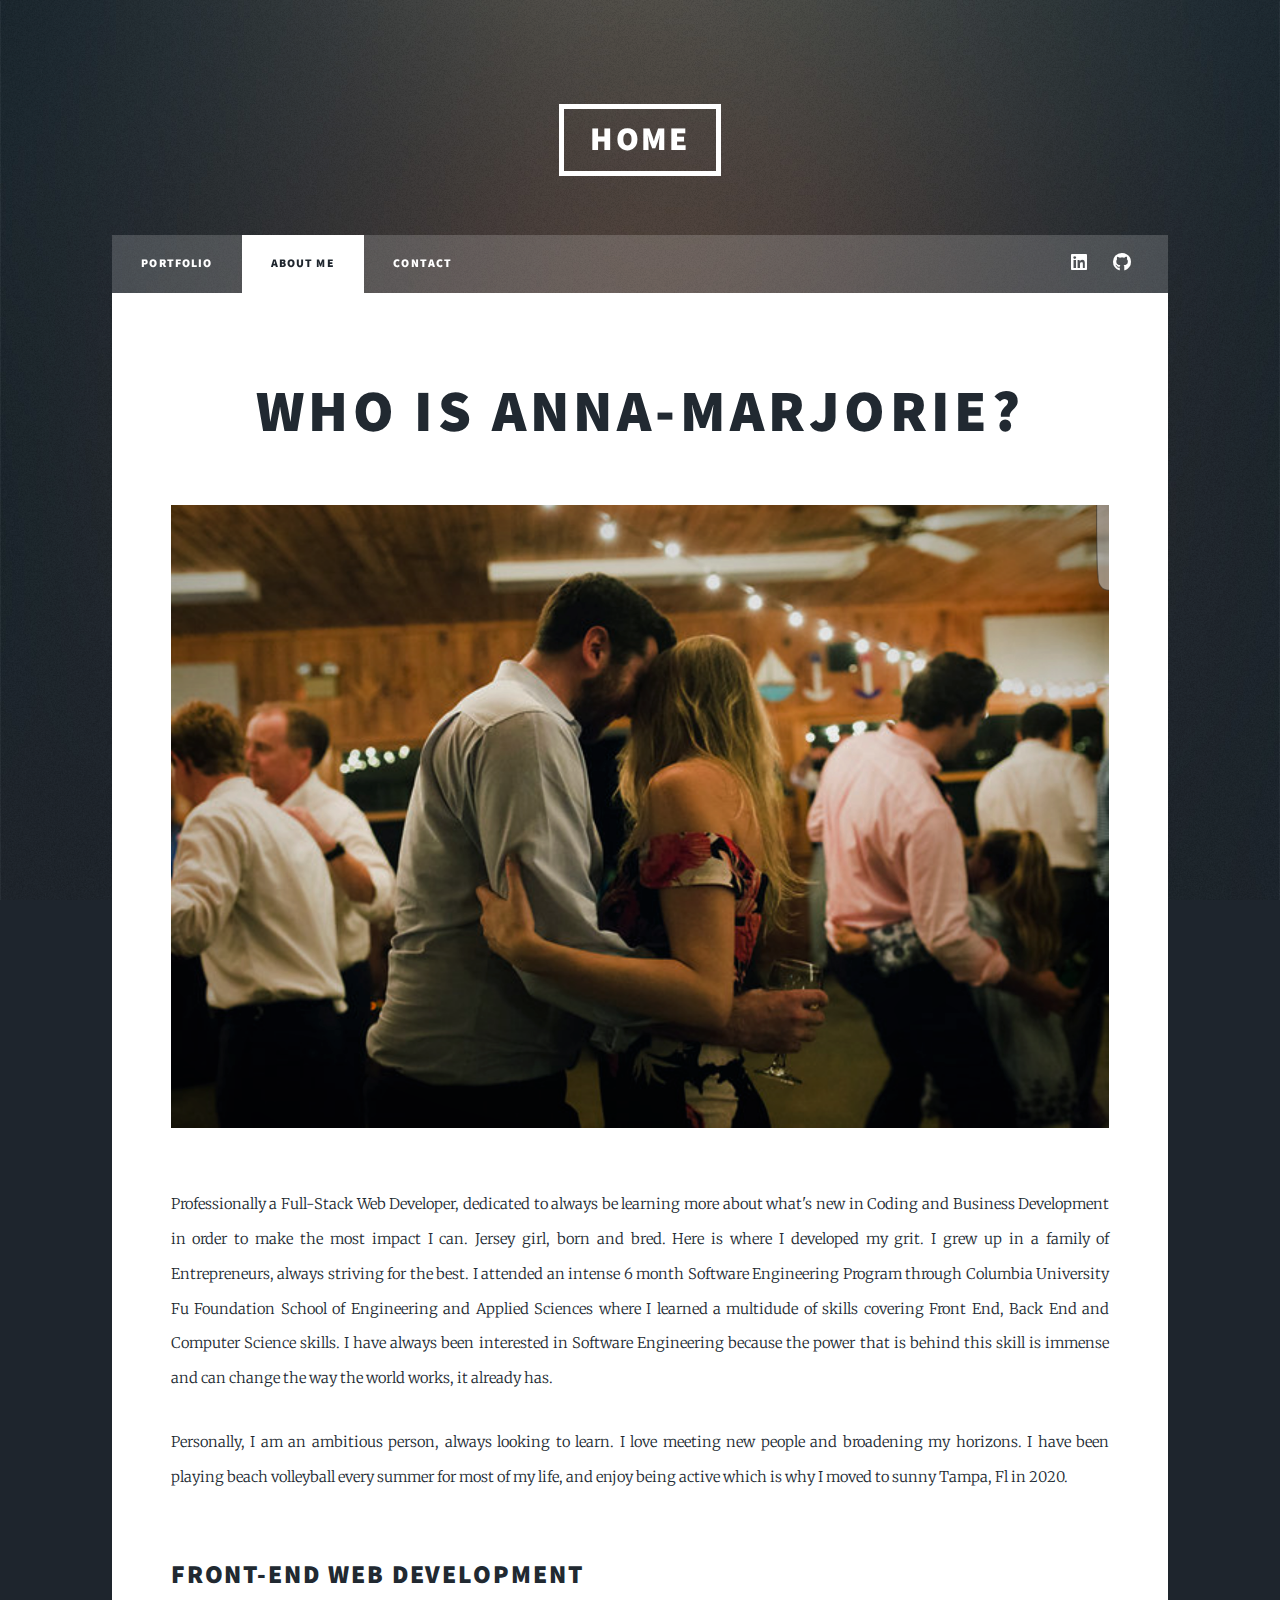
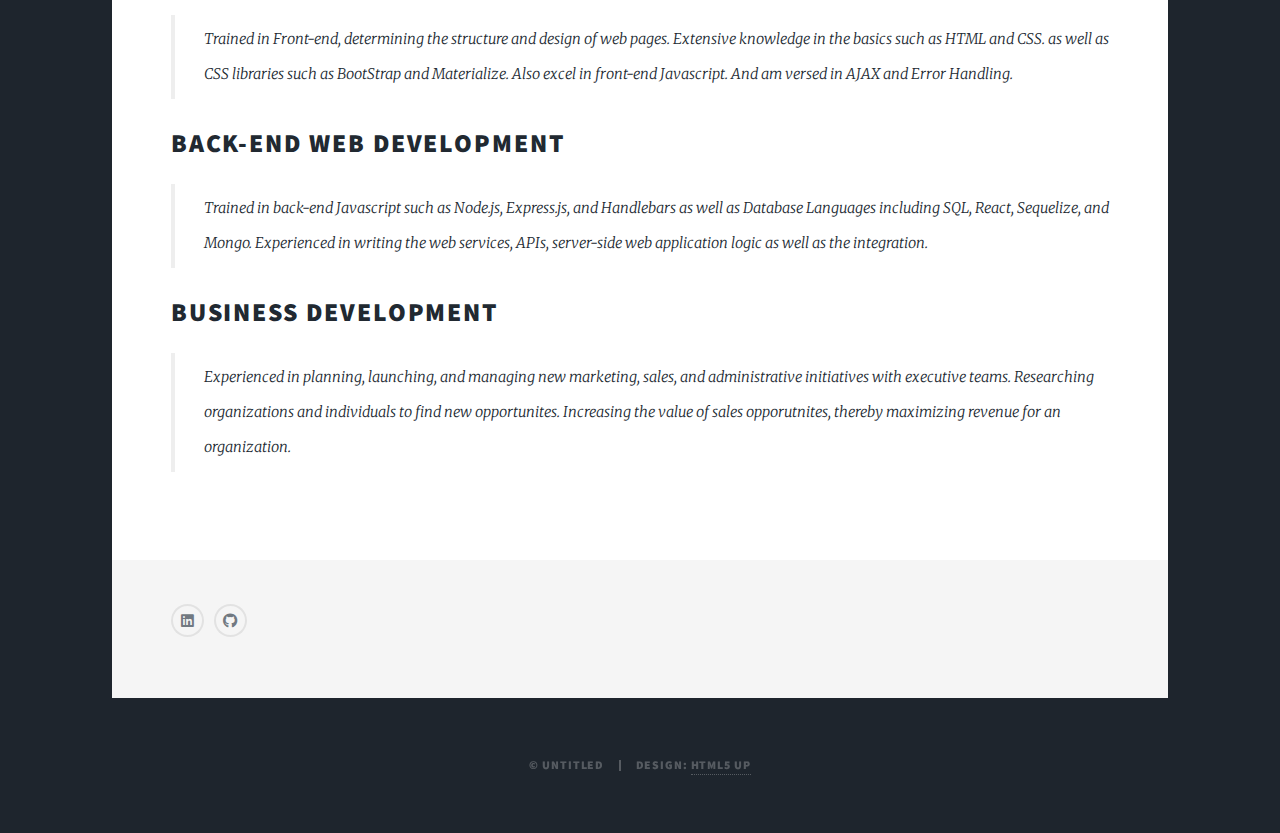
<file: aboutme.html>
<!DOCTYPE HTML>
<!--
	Massively by HTML5 UP
	html5up.net | @ajlkn
	Free for personal and commercial use under the CCA 3.0 license (html5up.net/license)
-->
<html>
	<head>
		<title>Anna Mattis - About Me</title>
		<meta charset="utf-8" />
		<meta name="viewport" content="width=device-width, initial-scale=1, user-scalable=no" />
		<link rel="stylesheet" href="assets/css/main.css" />
		<noscript><link rel="stylesheet" href="assets/css/noscript.css" /></noscript>
	</head>
	<body class="is-preload">

		<!-- Wrapper -->
			<div id="wrapper">

				<!-- Header -->
					<header id="header">
						<a href="index.html" class="logo">Home</a>
					</header>

				<!-- Nav -->
					<nav id="nav">
						<ul class="links">
							<li><a href="index.html">Portfolio</a></li>
							<li class="active"><a href="aboutme.html">About Me</a></li>
							<li><a href="contact.html">Contact</a></li>
						</ul>
						<ul class="icons">
							<li><a href="https://www.linkedin.com/in/anna-marjorie-mattis/" class="icon brands alt fa-linkedin"><span class="label">Linkedin</span></a></li>
							<li><a href="https://github.com/annammattis" class="icon brands alt fa-github"><span class="label">GitHub</span></a></li>
						</ul>
					</nav>

				<!-- Main -->
					<div id="main">

						<!-- Post -->
							<section class="post">
								<header class="major">
									<h1>Who is Anna-Marjorie?</h1>
								</header>
								<div class="image main"><img src="images/aboutme.png" alt="" /></div>
								<p>Professionally a Full-Stack Web Developer, dedicated to always be learning more about what's new in Coding and Business Development in order to make the most impact I can. Jersey girl, born and bred. Here is where I developed my grit. I grew up in a family of Entrepreneurs, always striving for the best. I attended an intense 6 month Software Engineering Program through Columbia University Fu Foundation School of Engineering and Applied Sciences where I learned a multidude of skills covering Front End, Back End and Computer Science skills. I have always been interested in Software Engineering because the power that is behind this skill is immense and can change the way the world works, it already has.</p>
								<p>Personally, I am an ambitious person, always looking to learn. I love meeting new people and broadening my horizons. I have been playing beach volleyball every summer for most of my life, and enjoy being active which is why I moved to sunny Tampa, Fl in 2020.</p><br />




						<!-- Blockquote -->
								<h2>Front-End Web Development</h2>
									<blockquote>Trained in Front-end, determining the structure and design of web pages. Extensive knowledge in the basics such as HTML and CSS. as well as CSS libraries such as BootStrap and Materialize. Also excel in front-end Javascript. And am versed in AJAX and Error Handling.</blockquote>
							
								<h2>Back-End Web Development</h2>
									<blockquote>Trained in back-end Javascript such as Node.js, Express.js, and Handlebars as well as Database Languages including SQL, React, Sequelize, and Mongo. Experienced in writing the web services, APIs, server-side web application logic as well as the integration.</blockquote>
						
								<h2>Business Development</h2>
									<blockquote>Experienced in planning, launching, and managing new marketing, sales, and administrative initiatives with executive teams. Researching organizations and individuals to find new opportunites. Increasing the value of sales opporutnites, thereby maximizing revenue for an organization.</blockquote>
						


							</section>
					</div>
				<!-- Footer -->
					<footer id="footer">
						<section class="split contact">
							<section>
								<ul class="icons alt">
									<li><a href="https://www.linkedin.com/in/anna-marjorie-mattis/" class="icon brands alt fa-linkedin"><span class="label">Linkedin</span></a></li>
									<li><a href="https://github.com/annammattis" class="icon brands alt fa-github"><span class="label">GitHub</span></a></li>
								</ul>
							</section>
						</section>
					</footer>

				<!-- Copyright -->
					<div id="copyright">
						<ul><li>&copy; Untitled</li><li>Design: <a href="https://html5up.net">HTML5 UP</a></li></ul>
					</div>

			</div>

		<!-- Scripts -->
			<script src="assets/js/jquery.min.js"></script>
			<script src="assets/js/jquery.scrollex.min.js"></script>
			<script src="assets/js/jquery.scrolly.min.js"></script>
			<script src="assets/js/browser.min.js"></script>
			<script src="assets/js/breakpoints.min.js"></script>
			<script src="assets/js/util.js"></script>
			<script src="assets/js/main.js"></script>

	</body>
</html>
</file>
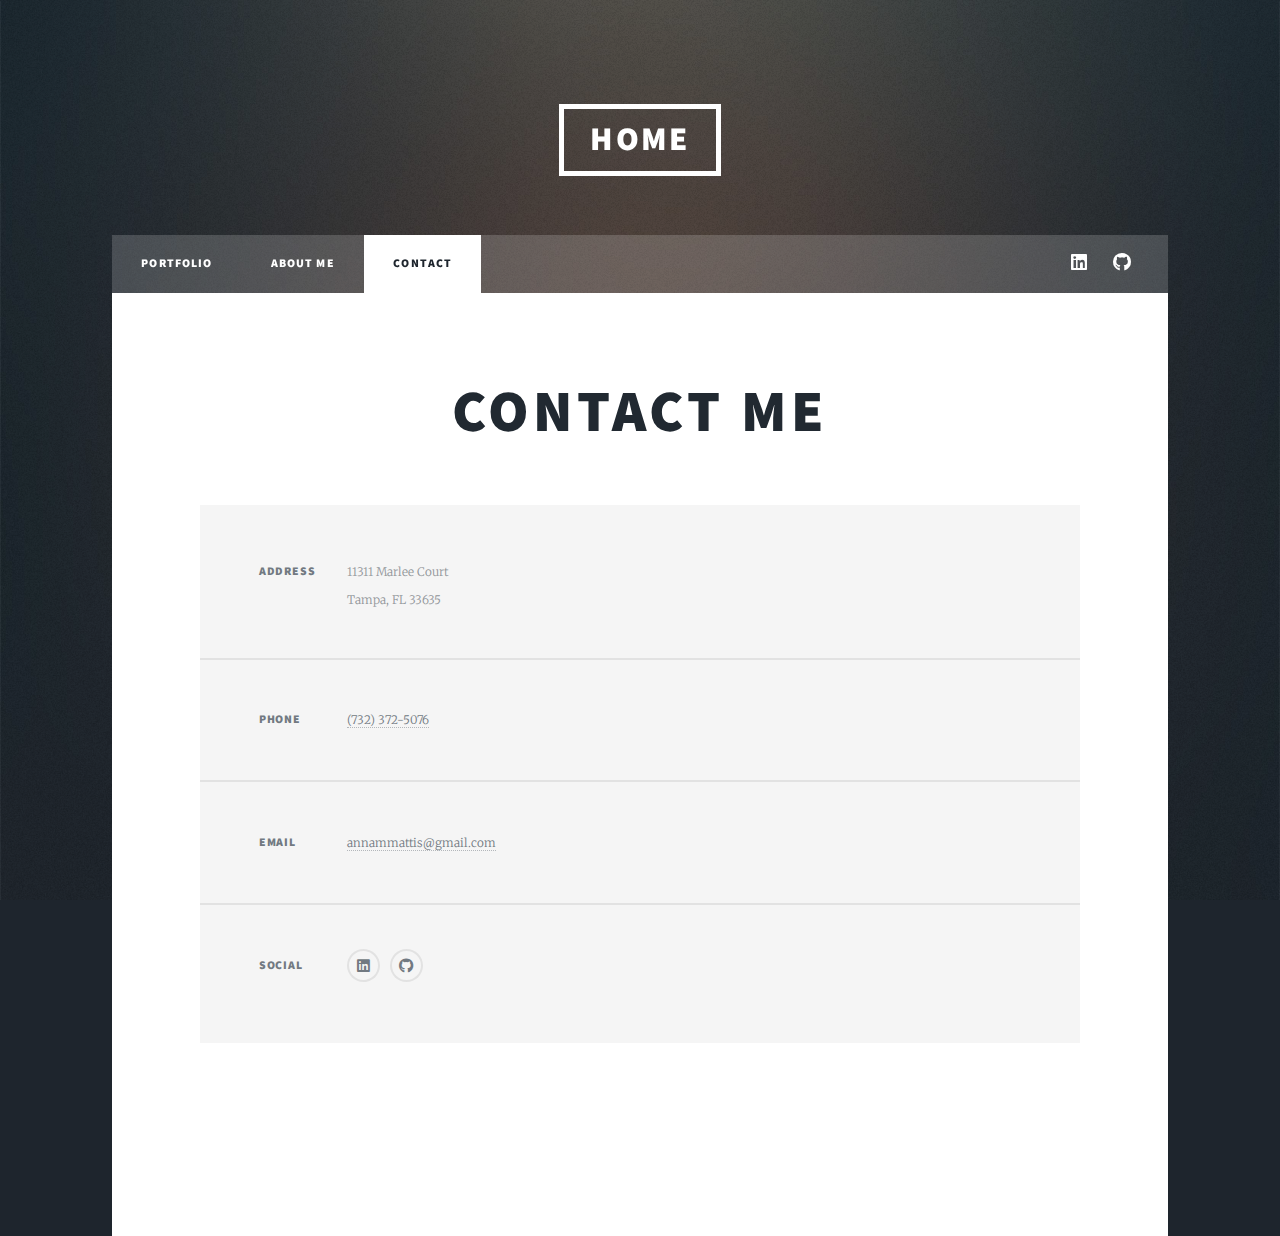
<file: contact.html>
<!DOCTYPE HTML>
<!--
	Massively by HTML5 UP
	html5up.net | @ajlkn
	Free for personal and commercial use under the CCA 3.0 license (html5up.net/license)
-->
<html>
	<head>
		<title>Anna Mattis - Contact</title>
		<meta charset="utf-8" />
		<meta name="viewport" content="width=device-width, initial-scale=1, user-scalable=no" />
		<link rel="stylesheet" href="assets/css/main.css" />
		<noscript><link rel="stylesheet" href="assets/css/noscript.css" /></noscript>
	</head>
	<body class="is-preload">

		<!-- Wrapper -->
			<div id="wrapper">

				<!-- Header -->
					<header id="header">
						<a href="index.html" class="logo">Home</a>
					</header>

				<!-- Nav -->
					<nav id="nav">
						<ul class="links">
							<li><a href="index.html">Portfolio</a></li>
							<li><a href="aboutme.html">About Me</a></li>
							<li class="active"><a href="contact.html">Contact</a></li>
						</ul>
						<ul class="icons">
							<li><a href="https://www.linkedin.com/in/anna-marjorie-mattis/" class="icon brands alt fa-linkedin"><span class="label">Linkedin</span></a></li>
							<li><a href="https://github.com/annammattis" class="icon brands alt fa-github"><span class="label">GitHub</span></a></li>
						</ul>
					</nav>

				<!-- Main -->
					<div id="main">

						<!-- Post -->
							<section class="post">
								<header class="major">
									<h1>Contact Me</h1>
								</header>


								
				<!-- Footer -->
					<footer id="footer">

						<section class="split contact">
							<section class="alt">
								<h3>Address</h3>
								<p>11311 Marlee Court<br />
								Tampa, FL 33635</p>
							</section>
							<section>
								<h3>Phone</h3>
								<p><a href="#">(732) 372-5076</a></p>
							</section>
							<section>
								<h3>Email</h3>
								<p><a href="#">annammattis@gmail.com</a></p>
							</section>
							<section>
								<h3>Social</h3>
								<ul class="icons alt">
									<li><a href="https://www.linkedin.com/in/anna-marjorie-mattis/" class="icon brands alt fa-linkedin"><span class="label">Linkedin</span></a></li>
									<li><a href="https://github.com/annammattis" class="icon brands alt fa-github"><span class="label">GitHub</span></a></li>
								</ul>
							</section>
						</section>
					</footer>

				<!-- Copyright -->
					<div id="copyright">
						<ul><li>&copy; Untitled</li><li>Design: <a href="https://html5up.net">HTML5 UP</a></li></ul>
					</div>

			</div>

		<!-- Scripts -->
			<script src="assets/js/jquery.min.js"></script>
			<script src="assets/js/jquery.scrollex.min.js"></script>
			<script src="assets/js/jquery.scrolly.min.js"></script>
			<script src="assets/js/browser.min.js"></script>
			<script src="assets/js/breakpoints.min.js"></script>
			<script src="assets/js/util.js"></script>
			<script src="assets/js/main.js"></script>

	</body>
</html>
</file>
<file: assets/css/main.css>
@import url(fontawesome-all.min.css);
@import url("https://fonts.googleapis.com/css?family=Merriweather:300,700,300italic,700italic|Source+Sans+Pro:900");

/*
	Massively by HTML5 UP
	html5up.net | @ajlkn
	Free for personal and commercial use under the CCA 3.0 license (html5up.net/license)
*/

html, body, div, span, applet, object,
iframe, h1, h2, h3, h4, h5, h6, p, blockquote,
pre, a, abbr, acronym, address, big, cite,
code, del, dfn, em, img, ins, kbd, q, s, samp,
small, strike, strong, sub, sup, tt, var, b,
u, i, center, dl, dt, dd, ol, ul, li, fieldset,
form, label, legend, table, caption, tbody,
tfoot, thead, tr, th, td, article, aside,
canvas, details, embed, figure, figcaption,
footer, header, hgroup, menu, nav, output, ruby,
section, summary, time, mark, audio, video {
	margin: 0;
	padding: 0;
	border: 0;
	font-size: 100%;
	font: inherit;
	vertical-align: baseline;}

article, aside, details, figcaption, figure,
footer, header, hgroup, menu, nav, section {
	display: block;}

body {
	line-height: 1;
}

ol, ul {
	list-style: none;
}

blockquote, q {
	quotes: none;
}

	blockquote:before, blockquote:after, q:before, q:after {
		content: '';
		content: none;
	}

table {
	border-collapse: collapse;
	border-spacing: 0;
}

body {
	-webkit-text-size-adjust: none;
}

mark {
	background-color: transparent;
	color: inherit;
}

input::-moz-focus-inner {
	border: 0;
	padding: 0;
}

input, select, textarea {
	-moz-appearance: none;
	-webkit-appearance: none;
	-ms-appearance: none;
	appearance: none;
}

/* Basic */

	@-ms-viewport {
		width: device-width;
	}

	body {
		-ms-overflow-style: scrollbar;
	}

	@media screen and (max-width: 480px) {

		html, body {
			min-width: 320px;
		}

	}

	html {
		box-sizing: border-box;
	}

	*, *:before, *:after {
		box-sizing: inherit;
	}

	body {
		background-color: #1e252d;
	}

		body.is-preload *, body.is-preload *:before, body.is-preload *:after {
			-moz-animation: none !important;
			-webkit-animation: none !important;
			-ms-animation: none !important;
			animation: none !important;
			-moz-transition: none !important;
			-webkit-transition: none !important;
			-ms-transition: none !important;
			transition: none !important;
		}

/* Type */

	html {
		font-size: 16pt;
	}

		@media screen and (max-width: 1680px) {

			html {
				font-size: 12pt;
			}

		}

		@media screen and (max-width: 1280px) {

			html {
				font-size: 11pt;
			}

		}

		@media screen and (max-width: 360px) {

			html {
				font-size: 10pt;
			}

		}

	body {
		color: #212931;
	}

	body, input, select, textarea {
		font-family: "Merriweather", Georgia, serif;
		font-weight: 300;
		font-size: 1rem;
		line-height: 2.375;
	}

	a {
		-moz-transition: color 0.2s ease-in-out, background-color 0.2s ease-in-out, border-color 0.2s ease-in-out, box-shadow 0.2s ease-in-out;
		-webkit-transition: color 0.2s ease-in-out, background-color 0.2s ease-in-out, border-color 0.2s ease-in-out, box-shadow 0.2s ease-in-out;
		-ms-transition: color 0.2s ease-in-out, background-color 0.2s ease-in-out, border-color 0.2s ease-in-out, box-shadow 0.2s ease-in-out;
		transition: color 0.2s ease-in-out, background-color 0.2s ease-in-out, border-color 0.2s ease-in-out, box-shadow 0.2s ease-in-out;
		border-bottom: dotted 1px;
		text-decoration: none;
	}

		a:hover {
			border-bottom-color: transparent;
		}

	strong, b {
		font-weight: 600;
	}

	em, i {
		font-style: italic;
	}

	p {
		text-align: justify;
		margin: 0 0 2rem 0;
	}

	h1, h2, h3, h4, h5, h6 {
		font-family: "Source Sans Pro", Helvetica, sans-serif;
		font-weight: 900;
		line-height: 1.5;
		letter-spacing: 0.075em;
		text-transform: uppercase;
		margin: 0 0 1rem 0;
	}

		h1 a, h2 a, h3 a, h4 a, h5 a, h6 a {
			border-bottom: 0;
			color: inherit;
			text-decoration: none;
		}

	h1 {
		font-size: 4rem;
		line-height: 1.1;
		margin: 0 0 2rem 0;
	}

	h2 {
		font-size: 1.75rem;
		line-height: 1.3;
		margin: 0 0 1.5rem 0;
	}

	h3 {
		font-size: 1.25rem;
		margin: 0 0 1.5rem 0;
	}

	h4 {
		font-size: 1rem;
	}

	h5 {
		font-size: 0.9rem;
	}

	h6 {
		font-size: 0.8rem;
	}

	sub {
		font-size: 0.8rem;
		position: relative;
		top: 0.5rem;
	}

	sup {
		font-size: 0.8rem;
		position: relative;
		top: -0.5rem;
	}

	blockquote {
		border-left: solid 4px;
		font-style: italic;
		margin: 0 0 2rem 0;
		padding: 0.5rem 0 0.5rem 2rem;
	}

	code {
		border: solid 2px;
		font-family: "Courier New", monospace;
		font-size: 0.9rem;
		margin: 0 0.25rem;
		padding: 0.25rem 0.65rem;
	}

	pre {
		-webkit-overflow-scrolling: touch;
		font-family: "Courier New", monospace;
		font-size: 0.9rem;
		margin: 0 0 2rem 0;
	}

		pre code {
			display: block;
			line-height: 1.75;
			padding: 1rem 1.5rem;
			overflow-x: auto;
		}

	hr {
		border: 0;
		border-bottom: solid 2px;
		margin: 3rem 0;
	}

		hr.major {
			margin: 5rem 0;
		}

	.align-left {
		text-align: left;
	}

	.align-center {
		text-align: center;
	}

	.align-right {
		text-align: right;
	}

	input, select, textarea {
		color: #212931;
	}

	a {
		color: #212931;
		border-bottom-color: rgba(33, 41, 49, 0.5);
	}

		a:hover {
			border-bottom-color: transparent;
			color: #18bfef !important;
		}

	strong, b {
		color: #212931;
	}

	h1, h2, h3, h4, h5, h6 {
		color: #212931;
	}

	blockquote {
		border-left-color: #eeeeee;
	}

	code {
		background: rgba(220, 220, 220, 0.25);
		border-color: #eeeeee;
	}

	hr {
		border-bottom-color: #eeeeee;
	}

/* Row */

	.row {
		display: flex;
		flex-wrap: wrap;
		box-sizing: border-box;
		align-items: stretch;
	}

		.row > * {
			box-sizing: border-box;
		}

		.row.gtr-uniform > * > :last-child {
			margin-bottom: 0;
		}

		.row.aln-left {
			justify-content: flex-start;
		}

		.row.aln-center {
			justify-content: center;
		}

		.row.aln-right {
			justify-content: flex-end;
		}

		.row.aln-top {
			align-items: flex-start;
		}

		.row.aln-middle {
			align-items: center;
		}

		.row.aln-bottom {
			align-items: flex-end;
		}

		.row > .imp {
			order: -1;
		}

		.row > .col-1 {
			width: 8.33333%;
		}

		.row > .off-1 {
			margin-left: 8.33333%;
		}

		.row > .col-2 {
			width: 16.66667%;
		}

		.row > .off-2 {
			margin-left: 16.66667%;
		}

		.row > .col-3 {
			width: 25%;
		}

		.row > .off-3 {
			margin-left: 25%;
		}

		.row > .col-4 {
			width: 33.33333%;
		}

		.row > .off-4 {
			margin-left: 33.33333%;
		}

		.row > .col-5 {
			width: 41.66667%;
		}

		.row > .off-5 {
			margin-left: 41.66667%;
		}

		.row > .col-6 {
			width: 50%;
		}

		.row > .off-6 {
			margin-left: 50%;
		}

		.row > .col-7 {
			width: 58.33333%;
		}

		.row > .off-7 {
			margin-left: 58.33333%;
		}

		.row > .col-8 {
			width: 66.66667%;
		}

		.row > .off-8 {
			margin-left: 66.66667%;
		}

		.row > .col-9 {
			width: 75%;
		}

		.row > .off-9 {
			margin-left: 75%;
		}

		.row > .col-10 {
			width: 83.33333%;
		}

		.row > .off-10 {
			margin-left: 83.33333%;
		}

		.row > .col-11 {
			width: 91.66667%;
		}

		.row > .off-11 {
			margin-left: 91.66667%;
		}

		.row > .col-12 {
			width: 100%;
		}

		.row > .off-12 {
			margin-left: 100%;
		}

		.row.gtr-0 {
			margin-top: 0;
			margin-left: 0rem;
		}

			.row.gtr-0 > * {
				padding: 0 0 0 0rem;
			}

			.row.gtr-0.gtr-uniform {
				margin-top: 0rem;
			}

				.row.gtr-0.gtr-uniform > * {
					padding-top: 0rem;
				}

		.row.gtr-25 {
			margin-top: 0;
			margin-left: -0.375rem;
		}

			.row.gtr-25 > * {
				padding: 0 0 0 0.375rem;
			}

			.row.gtr-25.gtr-uniform {
				margin-top: -0.375rem;
			}

				.row.gtr-25.gtr-uniform > * {
					padding-top: 0.375rem;
				}

		.row.gtr-50 {
			margin-top: 0;
			margin-left: -0.75rem;
		}

			.row.gtr-50 > * {
				padding: 0 0 0 0.75rem;
			}

			.row.gtr-50.gtr-uniform {
				margin-top: -0.75rem;
			}

				.row.gtr-50.gtr-uniform > * {
					padding-top: 0.75rem;
				}

		.row {
			margin-top: 0;
			margin-left: -1.5rem;
		}

			.row > * {
				padding: 0 0 0 1.5rem;
			}

			.row.gtr-uniform {
				margin-top: -1.5rem;
			}

				.row.gtr-uniform > * {
					padding-top: 1.5rem;
				}

		.row.gtr-150 {
			margin-top: 0;
			margin-left: -2.25rem;
		}

			.row.gtr-150 > * {
				padding: 0 0 0 2.25rem;
			}

			.row.gtr-150.gtr-uniform {
				margin-top: -2.25rem;
			}

				.row.gtr-150.gtr-uniform > * {
					padding-top: 2.25rem;
				}

		.row.gtr-200 {
			margin-top: 0;
			margin-left: -3rem;
		}

			.row.gtr-200 > * {
				padding: 0 0 0 3rem;
			}

			.row.gtr-200.gtr-uniform {
				margin-top: -3rem;
			}

				.row.gtr-200.gtr-uniform > * {
					padding-top: 3rem;
				}

		@media screen and (max-width: 1680px) {

			.row {
				display: flex;
				flex-wrap: wrap;
				box-sizing: border-box;
				align-items: stretch;
			}

				.row > * {
					box-sizing: border-box;
				}

				.row.gtr-uniform > * > :last-child {
					margin-bottom: 0;
				}

				.row.aln-left {
					justify-content: flex-start;
				}

				.row.aln-center {
					justify-content: center;
				}

				.row.aln-right {
					justify-content: flex-end;
				}

				.row.aln-top {
					align-items: flex-start;
				}

				.row.aln-middle {
					align-items: center;
				}

				.row.aln-bottom {
					align-items: flex-end;
				}

				.row > .imp-xlarge {
					order: -1;
				}

				.row > .col-1-xlarge {
					width: 8.33333%;
				}

				.row > .off-1-xlarge {
					margin-left: 8.33333%;
				}

				.row > .col-2-xlarge {
					width: 16.66667%;
				}

				.row > .off-2-xlarge {
					margin-left: 16.66667%;
				}

				.row > .col-3-xlarge {
					width: 25%;
				}

				.row > .off-3-xlarge {
					margin-left: 25%;
				}

				.row > .col-4-xlarge {
					width: 33.33333%;
				}

				.row > .off-4-xlarge {
					margin-left: 33.33333%;
				}

				.row > .col-5-xlarge {
					width: 41.66667%;
				}

				.row > .off-5-xlarge {
					margin-left: 41.66667%;
				}

				.row > .col-6-xlarge {
					width: 50%;
				}

				.row > .off-6-xlarge {
					margin-left: 50%;
				}

				.row > .col-7-xlarge {
					width: 58.33333%;
				}

				.row > .off-7-xlarge {
					margin-left: 58.33333%;
				}

				.row > .col-8-xlarge {
					width: 66.66667%;
				}

				.row > .off-8-xlarge {
					margin-left: 66.66667%;
				}

				.row > .col-9-xlarge {
					width: 75%;
				}

				.row > .off-9-xlarge {
					margin-left: 75%;
				}

				.row > .col-10-xlarge {
					width: 83.33333%;
				}

				.row > .off-10-xlarge {
					margin-left: 83.33333%;
				}

				.row > .col-11-xlarge {
					width: 91.66667%;
				}

				.row > .off-11-xlarge {
					margin-left: 91.66667%;
				}

				.row > .col-12-xlarge {
					width: 100%;
				}

				.row > .off-12-xlarge {
					margin-left: 100%;
				}

				.row.gtr-0 {
					margin-top: 0;
					margin-left: 0rem;
				}

					.row.gtr-0 > * {
						padding: 0 0 0 0rem;
					}

					.row.gtr-0.gtr-uniform {
						margin-top: 0rem;
					}

						.row.gtr-0.gtr-uniform > * {
							padding-top: 0rem;
						}

				.row.gtr-25 {
					margin-top: 0;
					margin-left: -0.375rem;
				}

					.row.gtr-25 > * {
						padding: 0 0 0 0.375rem;
					}

					.row.gtr-25.gtr-uniform {
						margin-top: -0.375rem;
					}

						.row.gtr-25.gtr-uniform > * {
							padding-top: 0.375rem;
						}

				.row.gtr-50 {
					margin-top: 0;
					margin-left: -0.75rem;
				}

					.row.gtr-50 > * {
						padding: 0 0 0 0.75rem;
					}

					.row.gtr-50.gtr-uniform {
						margin-top: -0.75rem;
					}

						.row.gtr-50.gtr-uniform > * {
							padding-top: 0.75rem;
						}

				.row {
					margin-top: 0;
					margin-left: -1.5rem;
				}

					.row > * {
						padding: 0 0 0 1.5rem;
					}

					.row.gtr-uniform {
						margin-top: -1.5rem;
					}

						.row.gtr-uniform > * {
							padding-top: 1.5rem;
						}

				.row.gtr-150 {
					margin-top: 0;
					margin-left: -2.25rem;
				}

					.row.gtr-150 > * {
						padding: 0 0 0 2.25rem;
					}

					.row.gtr-150.gtr-uniform {
						margin-top: -2.25rem;
					}

						.row.gtr-150.gtr-uniform > * {
							padding-top: 2.25rem;
						}

				.row.gtr-200 {
					margin-top: 0;
					margin-left: -3rem;
				}

					.row.gtr-200 > * {
						padding: 0 0 0 3rem;
					}

					.row.gtr-200.gtr-uniform {
						margin-top: -3rem;
					}

						.row.gtr-200.gtr-uniform > * {
							padding-top: 3rem;
						}

		}

		@media screen and (max-width: 1280px) {

			.row {
				display: flex;
				flex-wrap: wrap;
				box-sizing: border-box;
				align-items: stretch;
			}

				.row > * {
					box-sizing: border-box;
				}

				.row.gtr-uniform > * > :last-child {
					margin-bottom: 0;
				}

				.row.aln-left {
					justify-content: flex-start;
				}

				.row.aln-center {
					justify-content: center;
				}

				.row.aln-right {
					justify-content: flex-end;
				}

				.row.aln-top {
					align-items: flex-start;
				}

				.row.aln-middle {
					align-items: center;
				}

				.row.aln-bottom {
					align-items: flex-end;
				}

				.row > .imp-large {
					order: -1;
				}

				.row > .col-1-large {
					width: 8.33333%;
				}

				.row > .off-1-large {
					margin-left: 8.33333%;
				}

				.row > .col-2-large {
					width: 16.66667%;
				}

				.row > .off-2-large {
					margin-left: 16.66667%;
				}

				.row > .col-3-large {
					width: 25%;
				}

				.row > .off-3-large {
					margin-left: 25%;
				}

				.row > .col-4-large {
					width: 33.33333%;
				}

				.row > .off-4-large {
					margin-left: 33.33333%;
				}

				.row > .col-5-large {
					width: 41.66667%;
				}

				.row > .off-5-large {
					margin-left: 41.66667%;
				}

				.row > .col-6-large {
					width: 50%;
				}

				.row > .off-6-large {
					margin-left: 50%;
				}

				.row > .col-7-large {
					width: 58.33333%;
				}

				.row > .off-7-large {
					margin-left: 58.33333%;
				}

				.row > .col-8-large {
					width: 66.66667%;
				}

				.row > .off-8-large {
					margin-left: 66.66667%;
				}

				.row > .col-9-large {
					width: 75%;
				}

				.row > .off-9-large {
					margin-left: 75%;
				}

				.row > .col-10-large {
					width: 83.33333%;
				}

				.row > .off-10-large {
					margin-left: 83.33333%;
				}

				.row > .col-11-large {
					width: 91.66667%;
				}

				.row > .off-11-large {
					margin-left: 91.66667%;
				}

				.row > .col-12-large {
					width: 100%;
				}

				.row > .off-12-large {
					margin-left: 100%;
				}

				.row.gtr-0 {
					margin-top: 0;
					margin-left: 0rem;
				}

					.row.gtr-0 > * {
						padding: 0 0 0 0rem;
					}

					.row.gtr-0.gtr-uniform {
						margin-top: 0rem;
					}

						.row.gtr-0.gtr-uniform > * {
							padding-top: 0rem;
						}

				.row.gtr-25 {
					margin-top: 0;
					margin-left: -0.375rem;
				}

					.row.gtr-25 > * {
						padding: 0 0 0 0.375rem;
					}

					.row.gtr-25.gtr-uniform {
						margin-top: -0.375rem;
					}

						.row.gtr-25.gtr-uniform > * {
							padding-top: 0.375rem;
						}

				.row.gtr-50 {
					margin-top: 0;
					margin-left: -0.75rem;
				}

					.row.gtr-50 > * {
						padding: 0 0 0 0.75rem;
					}

					.row.gtr-50.gtr-uniform {
						margin-top: -0.75rem;
					}

						.row.gtr-50.gtr-uniform > * {
							padding-top: 0.75rem;
						}

				.row {
					margin-top: 0;
					margin-left: -1.5rem;
				}

					.row > * {
						padding: 0 0 0 1.5rem;
					}

					.row.gtr-uniform {
						margin-top: -1.5rem;
					}

						.row.gtr-uniform > * {
							padding-top: 1.5rem;
						}

				.row.gtr-150 {
					margin-top: 0;
					margin-left: -2.25rem;
				}

					.row.gtr-150 > * {
						padding: 0 0 0 2.25rem;
					}

					.row.gtr-150.gtr-uniform {
						margin-top: -2.25rem;
					}

						.row.gtr-150.gtr-uniform > * {
							padding-top: 2.25rem;
						}

				.row.gtr-200 {
					margin-top: 0;
					margin-left: -3rem;
				}

					.row.gtr-200 > * {
						padding: 0 0 0 3rem;
					}

					.row.gtr-200.gtr-uniform {
						margin-top: -3rem;
					}

						.row.gtr-200.gtr-uniform > * {
							padding-top: 3rem;
						}

		}

		@media screen and (max-width: 980px) {

			.row {
				display: flex;
				flex-wrap: wrap;
				box-sizing: border-box;
				align-items: stretch;
			}

				.row > * {
					box-sizing: border-box;
				}

				.row.gtr-uniform > * > :last-child {
					margin-bottom: 0;
				}

				.row.aln-left {
					justify-content: flex-start;
				}

				.row.aln-center {
					justify-content: center;
				}

				.row.aln-right {
					justify-content: flex-end;
				}

				.row.aln-top {
					align-items: flex-start;
				}

				.row.aln-middle {
					align-items: center;
				}

				.row.aln-bottom {
					align-items: flex-end;
				}

				.row > .imp-medium {
					order: -1;
				}

				.row > .col-1-medium {
					width: 8.33333%;
				}

				.row > .off-1-medium {
					margin-left: 8.33333%;
				}

				.row > .col-2-medium {
					width: 16.66667%;
				}

				.row > .off-2-medium {
					margin-left: 16.66667%;
				}

				.row > .col-3-medium {
					width: 25%;
				}

				.row > .off-3-medium {
					margin-left: 25%;
				}

				.row > .col-4-medium {
					width: 33.33333%;
				}

				.row > .off-4-medium {
					margin-left: 33.33333%;
				}

				.row > .col-5-medium {
					width: 41.66667%;
				}

				.row > .off-5-medium {
					margin-left: 41.66667%;
				}

				.row > .col-6-medium {
					width: 50%;
				}

				.row > .off-6-medium {
					margin-left: 50%;
				}

				.row > .col-7-medium {
					width: 58.33333%;
				}

				.row > .off-7-medium {
					margin-left: 58.33333%;
				}

				.row > .col-8-medium {
					width: 66.66667%;
				}

				.row > .off-8-medium {
					margin-left: 66.66667%;
				}

				.row > .col-9-medium {
					width: 75%;
				}

				.row > .off-9-medium {
					margin-left: 75%;
				}

				.row > .col-10-medium {
					width: 83.33333%;
				}

				.row > .off-10-medium {
					margin-left: 83.33333%;
				}

				.row > .col-11-medium {
					width: 91.66667%;
				}

				.row > .off-11-medium {
					margin-left: 91.66667%;
				}

				.row > .col-12-medium {
					width: 100%;
				}

				.row > .off-12-medium {
					margin-left: 100%;
				}

				.row.gtr-0 {
					margin-top: 0;
					margin-left: 0rem;
				}

					.row.gtr-0 > * {
						padding: 0 0 0 0rem;
					}

					.row.gtr-0.gtr-uniform {
						margin-top: 0rem;
					}

						.row.gtr-0.gtr-uniform > * {
							padding-top: 0rem;
						}

				.row.gtr-25 {
					margin-top: 0;
					margin-left: -0.375rem;
				}

					.row.gtr-25 > * {
						padding: 0 0 0 0.375rem;
					}

					.row.gtr-25.gtr-uniform {
						margin-top: -0.375rem;
					}

						.row.gtr-25.gtr-uniform > * {
							padding-top: 0.375rem;
						}

				.row.gtr-50 {
					margin-top: 0;
					margin-left: -0.75rem;
				}

					.row.gtr-50 > * {
						padding: 0 0 0 0.75rem;
					}

					.row.gtr-50.gtr-uniform {
						margin-top: -0.75rem;
					}

						.row.gtr-50.gtr-uniform > * {
							padding-top: 0.75rem;
						}

				.row {
					margin-top: 0;
					margin-left: -1.5rem;
				}

					.row > * {
						padding: 0 0 0 1.5rem;
					}

					.row.gtr-uniform {
						margin-top: -1.5rem;
					}

						.row.gtr-uniform > * {
							padding-top: 1.5rem;
						}

				.row.gtr-150 {
					margin-top: 0;
					margin-left: -2.25rem;
				}

					.row.gtr-150 > * {
						padding: 0 0 0 2.25rem;
					}

					.row.gtr-150.gtr-uniform {
						margin-top: -2.25rem;
					}

						.row.gtr-150.gtr-uniform > * {
							padding-top: 2.25rem;
						}

				.row.gtr-200 {
					margin-top: 0;
					margin-left: -3rem;
				}

					.row.gtr-200 > * {
						padding: 0 0 0 3rem;
					}

					.row.gtr-200.gtr-uniform {
						margin-top: -3rem;
					}

						.row.gtr-200.gtr-uniform > * {
							padding-top: 3rem;
						}

		}

		@media screen and (max-width: 736px) {

			.row {
				display: flex;
				flex-wrap: wrap;
				box-sizing: border-box;
				align-items: stretch;
			}

				.row > * {
					box-sizing: border-box;
				}

				.row.gtr-uniform > * > :last-child {
					margin-bottom: 0;
				}

				.row.aln-left {
					justify-content: flex-start;
				}

				.row.aln-center {
					justify-content: center;
				}

				.row.aln-right {
					justify-content: flex-end;
				}

				.row.aln-top {
					align-items: flex-start;
				}

				.row.aln-middle {
					align-items: center;
				}

				.row.aln-bottom {
					align-items: flex-end;
				}

				.row > .imp-small {
					order: -1;
				}

				.row > .col-1-small {
					width: 8.33333%;
				}

				.row > .off-1-small {
					margin-left: 8.33333%;
				}

				.row > .col-2-small {
					width: 16.66667%;
				}

				.row > .off-2-small {
					margin-left: 16.66667%;
				}

				.row > .col-3-small {
					width: 25%;
				}

				.row > .off-3-small {
					margin-left: 25%;
				}

				.row > .col-4-small {
					width: 33.33333%;
				}

				.row > .off-4-small {
					margin-left: 33.33333%;
				}

				.row > .col-5-small {
					width: 41.66667%;
				}

				.row > .off-5-small {
					margin-left: 41.66667%;
				}

				.row > .col-6-small {
					width: 50%;
				}

				.row > .off-6-small {
					margin-left: 50%;
				}

				.row > .col-7-small {
					width: 58.33333%;
				}

				.row > .off-7-small {
					margin-left: 58.33333%;
				}

				.row > .col-8-small {
					width: 66.66667%;
				}

				.row > .off-8-small {
					margin-left: 66.66667%;
				}

				.row > .col-9-small {
					width: 75%;
				}

				.row > .off-9-small {
					margin-left: 75%;
				}

				.row > .col-10-small {
					width: 83.33333%;
				}

				.row > .off-10-small {
					margin-left: 83.33333%;
				}

				.row > .col-11-small {
					width: 91.66667%;
				}

				.row > .off-11-small {
					margin-left: 91.66667%;
				}

				.row > .col-12-small {
					width: 100%;
				}

				.row > .off-12-small {
					margin-left: 100%;
				}

				.row.gtr-0 {
					margin-top: 0;
					margin-left: 0rem;
				}

					.row.gtr-0 > * {
						padding: 0 0 0 0rem;
					}

					.row.gtr-0.gtr-uniform {
						margin-top: 0rem;
					}

						.row.gtr-0.gtr-uniform > * {
							padding-top: 0rem;
						}

				.row.gtr-25 {
					margin-top: 0;
					margin-left: -0.375rem;
				}

					.row.gtr-25 > * {
						padding: 0 0 0 0.375rem;
					}

					.row.gtr-25.gtr-uniform {
						margin-top: -0.375rem;
					}

						.row.gtr-25.gtr-uniform > * {
							padding-top: 0.375rem;
						}

				.row.gtr-50 {
					margin-top: 0;
					margin-left: -0.75rem;
				}

					.row.gtr-50 > * {
						padding: 0 0 0 0.75rem;
					}

					.row.gtr-50.gtr-uniform {
						margin-top: -0.75rem;
					}

						.row.gtr-50.gtr-uniform > * {
							padding-top: 0.75rem;
						}

				.row {
					margin-top: 0;
					margin-left: -1.5rem;
				}

					.row > * {
						padding: 0 0 0 1.5rem;
					}

					.row.gtr-uniform {
						margin-top: -1.5rem;
					}

						.row.gtr-uniform > * {
							padding-top: 1.5rem;
						}

				.row.gtr-150 {
					margin-top: 0;
					margin-left: -2.25rem;
				}

					.row.gtr-150 > * {
						padding: 0 0 0 2.25rem;
					}

					.row.gtr-150.gtr-uniform {
						margin-top: -2.25rem;
					}

						.row.gtr-150.gtr-uniform > * {
							padding-top: 2.25rem;
						}

				.row.gtr-200 {
					margin-top: 0;
					margin-left: -3rem;
				}

					.row.gtr-200 > * {
						padding: 0 0 0 3rem;
					}

					.row.gtr-200.gtr-uniform {
						margin-top: -3rem;
					}

						.row.gtr-200.gtr-uniform > * {
							padding-top: 3rem;
						}

		}

		@media screen and (max-width: 480px) {

			.row {
				display: flex;
				flex-wrap: wrap;
				box-sizing: border-box;
				align-items: stretch;
			}

				.row > * {
					box-sizing: border-box;
				}

				.row.gtr-uniform > * > :last-child {
					margin-bottom: 0;
				}

				.row.aln-left {
					justify-content: flex-start;
				}

				.row.aln-center {
					justify-content: center;
				}

				.row.aln-right {
					justify-content: flex-end;
				}

				.row.aln-top {
					align-items: flex-start;
				}

				.row.aln-middle {
					align-items: center;
				}

				.row.aln-bottom {
					align-items: flex-end;
				}

				.row > .imp-xsmall {
					order: -1;
				}

				.row > .col-1-xsmall {
					width: 8.33333%;
				}

				.row > .off-1-xsmall {
					margin-left: 8.33333%;
				}

				.row > .col-2-xsmall {
					width: 16.66667%;
				}

				.row > .off-2-xsmall {
					margin-left: 16.66667%;
				}

				.row > .col-3-xsmall {
					width: 25%;
				}

				.row > .off-3-xsmall {
					margin-left: 25%;
				}

				.row > .col-4-xsmall {
					width: 33.33333%;
				}

				.row > .off-4-xsmall {
					margin-left: 33.33333%;
				}

				.row > .col-5-xsmall {
					width: 41.66667%;
				}

				.row > .off-5-xsmall {
					margin-left: 41.66667%;
				}

				.row > .col-6-xsmall {
					width: 50%;
				}

				.row > .off-6-xsmall {
					margin-left: 50%;
				}

				.row > .col-7-xsmall {
					width: 58.33333%;
				}

				.row > .off-7-xsmall {
					margin-left: 58.33333%;
				}

				.row > .col-8-xsmall {
					width: 66.66667%;
				}

				.row > .off-8-xsmall {
					margin-left: 66.66667%;
				}

				.row > .col-9-xsmall {
					width: 75%;
				}

				.row > .off-9-xsmall {
					margin-left: 75%;
				}

				.row > .col-10-xsmall {
					width: 83.33333%;
				}

				.row > .off-10-xsmall {
					margin-left: 83.33333%;
				}

				.row > .col-11-xsmall {
					width: 91.66667%;
				}

				.row > .off-11-xsmall {
					margin-left: 91.66667%;
				}

				.row > .col-12-xsmall {
					width: 100%;
				}

				.row > .off-12-xsmall {
					margin-left: 100%;
				}

				.row.gtr-0 {
					margin-top: 0;
					margin-left: 0rem;
				}

					.row.gtr-0 > * {
						padding: 0 0 0 0rem;
					}

					.row.gtr-0.gtr-uniform {
						margin-top: 0rem;
					}

						.row.gtr-0.gtr-uniform > * {
							padding-top: 0rem;
						}

				.row.gtr-25 {
					margin-top: 0;
					margin-left: -0.375rem;
				}

					.row.gtr-25 > * {
						padding: 0 0 0 0.375rem;
					}

					.row.gtr-25.gtr-uniform {
						margin-top: -0.375rem;
					}

						.row.gtr-25.gtr-uniform > * {
							padding-top: 0.375rem;
						}

				.row.gtr-50 {
					margin-top: 0;
					margin-left: -0.75rem;
				}

					.row.gtr-50 > * {
						padding: 0 0 0 0.75rem;
					}

					.row.gtr-50.gtr-uniform {
						margin-top: -0.75rem;
					}

						.row.gtr-50.gtr-uniform > * {
							padding-top: 0.75rem;
						}

				.row {
					margin-top: 0;
					margin-left: -1.5rem;
				}

					.row > * {
						padding: 0 0 0 1.5rem;
					}

					.row.gtr-uniform {
						margin-top: -1.5rem;
					}

						.row.gtr-uniform > * {
							padding-top: 1.5rem;
						}

				.row.gtr-150 {
					margin-top: 0;
					margin-left: -2.25rem;
				}

					.row.gtr-150 > * {
						padding: 0 0 0 2.25rem;
					}

					.row.gtr-150.gtr-uniform {
						margin-top: -2.25rem;
					}

						.row.gtr-150.gtr-uniform > * {
							padding-top: 2.25rem;
						}

				.row.gtr-200 {
					margin-top: 0;
					margin-left: -3rem;
				}

					.row.gtr-200 > * {
						padding: 0 0 0 3rem;
					}

					.row.gtr-200.gtr-uniform {
						margin-top: -3rem;
					}

						.row.gtr-200.gtr-uniform > * {
							padding-top: 3rem;
						}

		}

		@media screen and (max-width: 360px) {

			.row {
				display: flex;
				flex-wrap: wrap;
				box-sizing: border-box;
				align-items: stretch;
			}

				.row > * {
					box-sizing: border-box;
				}

				.row.gtr-uniform > * > :last-child {
					margin-bottom: 0;
				}

				.row.aln-left {
					justify-content: flex-start;
				}

				.row.aln-center {
					justify-content: center;
				}

				.row.aln-right {
					justify-content: flex-end;
				}

				.row.aln-top {
					align-items: flex-start;
				}

				.row.aln-middle {
					align-items: center;
				}

				.row.aln-bottom {
					align-items: flex-end;
				}

				.row > .imp-xxsmall {
					order: -1;
				}

				.row > .col-1-xxsmall {
					width: 8.33333%;
				}

				.row > .off-1-xxsmall {
					margin-left: 8.33333%;
				}

				.row > .col-2-xxsmall {
					width: 16.66667%;
				}

				.row > .off-2-xxsmall {
					margin-left: 16.66667%;
				}

				.row > .col-3-xxsmall {
					width: 25%;
				}

				.row > .off-3-xxsmall {
					margin-left: 25%;
				}

				.row > .col-4-xxsmall {
					width: 33.33333%;
				}

				.row > .off-4-xxsmall {
					margin-left: 33.33333%;
				}

				.row > .col-5-xxsmall {
					width: 41.66667%;
				}

				.row > .off-5-xxsmall {
					margin-left: 41.66667%;
				}

				.row > .col-6-xxsmall {
					width: 50%;
				}

				.row > .off-6-xxsmall {
					margin-left: 50%;
				}

				.row > .col-7-xxsmall {
					width: 58.33333%;
				}

				.row > .off-7-xxsmall {
					margin-left: 58.33333%;
				}

				.row > .col-8-xxsmall {
					width: 66.66667%;
				}

				.row > .off-8-xxsmall {
					margin-left: 66.66667%;
				}

				.row > .col-9-xxsmall {
					width: 75%;
				}

				.row > .off-9-xxsmall {
					margin-left: 75%;
				}

				.row > .col-10-xxsmall {
					width: 83.33333%;
				}

				.row > .off-10-xxsmall {
					margin-left: 83.33333%;
				}

				.row > .col-11-xxsmall {
					width: 91.66667%;
				}

				.row > .off-11-xxsmall {
					margin-left: 91.66667%;
				}

				.row > .col-12-xxsmall {
					width: 100%;
				}

				.row > .off-12-xxsmall {
					margin-left: 100%;
				}

				.row.gtr-0 {
					margin-top: 0;
					margin-left: 0rem;
				}

					.row.gtr-0 > * {
						padding: 0 0 0 0rem;
					}

					.row.gtr-0.gtr-uniform {
						margin-top: 0rem;
					}

						.row.gtr-0.gtr-uniform > * {
							padding-top: 0rem;
						}

				.row.gtr-25 {
					margin-top: 0;
					margin-left: -0.375rem;
				}

					.row.gtr-25 > * {
						padding: 0 0 0 0.375rem;
					}

					.row.gtr-25.gtr-uniform {
						margin-top: -0.375rem;
					}

						.row.gtr-25.gtr-uniform > * {
							padding-top: 0.375rem;
						}

				.row.gtr-50 {
					margin-top: 0;
					margin-left: -0.75rem;
				}

					.row.gtr-50 > * {
						padding: 0 0 0 0.75rem;
					}

					.row.gtr-50.gtr-uniform {
						margin-top: -0.75rem;
					}

						.row.gtr-50.gtr-uniform > * {
							padding-top: 0.75rem;
						}

				.row {
					margin-top: 0;
					margin-left: -1.5rem;
				}

					.row > * {
						padding: 0 0 0 1.5rem;
					}

					.row.gtr-uniform {
						margin-top: -1.5rem;
					}

						.row.gtr-uniform > * {
							padding-top: 1.5rem;
						}

				.row.gtr-150 {
					margin-top: 0;
					margin-left: -2.25rem;
				}

					.row.gtr-150 > * {
						padding: 0 0 0 2.25rem;
					}

					.row.gtr-150.gtr-uniform {
						margin-top: -2.25rem;
					}

						.row.gtr-150.gtr-uniform > * {
							padding-top: 2.25rem;
						}

				.row.gtr-200 {
					margin-top: 0;
					margin-left: -3rem;
				}

					.row.gtr-200 > * {
						padding: 0 0 0 3rem;
					}

					.row.gtr-200.gtr-uniform {
						margin-top: -3rem;
					}

						.row.gtr-200.gtr-uniform > * {
							padding-top: 3rem;
						}

		}

/* Box */

	.box {
		border: solid 2px;
		margin-bottom: 2rem;
		padding: 1.5rem;
	}

		.box > :last-child,
		.box > :last-child > :last-child,
		.box > :last-child > :last-child > :last-child {
			margin-bottom: 0;
		}

		.box.alt {
			border: 0;
			border-radius: 0;
			padding: 0;
		}

	.box {
		border-color: #eeeeee;
	}

/* Button */

	input[type="submit"],
	input[type="reset"],
	input[type="button"],
	button,
	.button {
		-moz-appearance: none;
		-webkit-appearance: none;
		-ms-appearance: none;
		appearance: none;
		-moz-transition: background-color 0.2s ease-in-out, box-shadow 0.2s ease-in-out, color 0.2s ease-in-out;
		-webkit-transition: background-color 0.2s ease-in-out, box-shadow 0.2s ease-in-out, color 0.2s ease-in-out;
		-ms-transition: background-color 0.2s ease-in-out, box-shadow 0.2s ease-in-out, color 0.2s ease-in-out;
		transition: background-color 0.2s ease-in-out, box-shadow 0.2s ease-in-out, color 0.2s ease-in-out;
		border: 0;
		border-radius: 0;
		cursor: pointer;
		display: inline-block;
		font-family: "Source Sans Pro", Helvetica, sans-serif;
		font-size: 0.8rem;
		font-weight: 900;
		letter-spacing: 0.075em;
		height: 3rem;
		line-height: 3rem;
		padding: 0 2rem;
		text-align: center;
		text-decoration: none;
		text-transform: uppercase;
		white-space: nowrap;
	}

		input[type="submit"].icon:before,
		input[type="reset"].icon:before,
		input[type="button"].icon:before,
		button.icon:before,
		.button.icon:before {
			margin-right: 0.5rem;
		}

		input[type="submit"].icon.solo,
		input[type="reset"].icon.solo,
		input[type="button"].icon.solo,
		button.icon.solo,
		.button.icon.solo {
			position: relative;
			width: 4rem;
			height: 4rem;
			line-height: 4rem;
			border-radius: 4rem;
			text-indent: 4rem;
			overflow: hidden;
			padding: 0;
			white-space: nowrap;
		}

			input[type="submit"].icon.solo:before,
			input[type="reset"].icon.solo:before,
			input[type="button"].icon.solo:before,
			button.icon.solo:before,
			.button.icon.solo:before {
				position: absolute;
				display: block;
				top: 0;
				left: 0;
				width: inherit;
				height: inherit;
				line-height: inherit;
				font-size: 1.25rem;
				margin-right: 0;
				text-align: center;
				text-indent: 0;
			}

		input[type="submit"].fit,
		input[type="reset"].fit,
		input[type="button"].fit,
		button.fit,
		.button.fit {
			width: 100%;
		}

		input[type="submit"].small,
		input[type="reset"].small,
		input[type="button"].small,
		button.small,
		.button.small {
			font-size: 0.7rem;
			height: 2.5rem;
			line-height: 2.5rem;
			padding: 0 1.5rem;
		}

		input[type="submit"].large,
		input[type="reset"].large,
		input[type="button"].large,
		button.large,
		.button.large {
			font-size: 0.9rem;
			height: 3.5rem;
			line-height: 3.5rem;
			padding: 0 2.75rem;
		}

		@media screen and (max-width: 980px) {

			input[type="submit"],
			input[type="reset"],
			input[type="button"],
			button,
			.button {
				font-size: 0.9rem;
				height: 3.25rem;
				line-height: 3.25rem;
			}

				input[type="submit"].large,
				input[type="reset"].large,
				input[type="button"].large,
				button.large,
				.button.large {
					font-size: 1rem;
					height: 3.75rem;
					line-height: 3.75rem;
				}

		}

		input[type="submit"].disabled, input[type="submit"]:disabled,
		input[type="reset"].disabled,
		input[type="reset"]:disabled,
		input[type="button"].disabled,
		input[type="button"]:disabled,
		button.disabled,
		button:disabled,
		.button.disabled,
		.button:disabled {
			pointer-events: none;
			opacity: 0.25;
		}

	input[type="submit"],
	input[type="reset"],
	input[type="button"],
	button,
	.button {
		background-color: transparent;
		box-shadow: inset 0 0 0 2px #212931;
		color: #212931 !important;
	}

		input[type="submit"]:hover,
		input[type="reset"]:hover,
		input[type="button"]:hover,
		button:hover,
		.button:hover {
			box-shadow: inset 0 0 0 2px #18bfef;
			color: #18bfef !important;
		}

		input[type="submit"].primary,
		input[type="reset"].primary,
		input[type="button"].primary,
		button.primary,
		.button.primary {
			background-color: #212931;
			box-shadow: none;
			color: #ffffff !important;
		}

			input[type="submit"].primary:hover,
			input[type="reset"].primary:hover,
			input[type="button"].primary:hover,
			button.primary:hover,
			.button.primary:hover {
				background-color: #18bfef;
			}

/* Form */

	form {
		margin: 0 0 2rem 0;
	}

		form > :last-child {
			margin-bottom: 0;
		}

		form > .fields {
			display: -moz-flex;
			display: -webkit-flex;
			display: -ms-flex;
			display: flex;
			-moz-flex-wrap: wrap;
			-webkit-flex-wrap: wrap;
			-ms-flex-wrap: wrap;
			flex-wrap: wrap;
			width: calc(100% + 3rem);
			margin: -1.5rem 0 2rem -1.5rem;
		}

			form > .fields > .field {
				-moz-flex-grow: 0;
				-webkit-flex-grow: 0;
				-ms-flex-grow: 0;
				flex-grow: 0;
				-moz-flex-shrink: 0;
				-webkit-flex-shrink: 0;
				-ms-flex-shrink: 0;
				flex-shrink: 0;
				padding: 1.5rem 0 0 1.5rem;
				width: calc(100% - 1.5rem);
			}

				form > .fields > .field.half {
					width: calc(50% - 0.75rem);
				}

				form > .fields > .field.third {
					width: calc(100%/3 - 0.5rem);
				}

				form > .fields > .field.quarter {
					width: calc(25% - 0.375rem);
				}

		@media screen and (max-width: 480px) {

			form > .fields {
				width: calc(100% + 3rem);
				margin: -1.5rem 0 2rem -1.5rem;
			}

				form > .fields > .field {
					padding: 1.5rem 0 0 1.5rem;
					width: calc(100% - 1.5rem);
				}

					form > .fields > .field.half {
						width: calc(100% - 1.5rem);
					}

					form > .fields > .field.third {
						width: calc(100% - 1.5rem);
					}

					form > .fields > .field.quarter {
						width: calc(100% - 1.5rem);
					}

		}

	label {
		display: block;
		font-family: "Source Sans Pro", Helvetica, sans-serif;
		font-weight: 900;
		line-height: 1.5;
		letter-spacing: 0.075em;
		font-size: 0.8rem;
		text-transform: uppercase;
		margin: 0 0 0.75rem 0;
	}

		@media screen and (max-width: 980px) {

			label {
				font-size: 0.9rem;
			}

		}

	input[type="text"],
	input[type="password"],
	input[type="email"],
	select,
	textarea {
		-moz-appearance: none;
		-webkit-appearance: none;
		-ms-appearance: none;
		appearance: none;
		background: transparent;
		border-radius: 0;
		border: solid 2px;
		color: inherit;
		display: block;
		outline: 0;
		padding: 0 1rem;
		text-decoration: none;
		width: 100%;
	}

		input[type="text"]:invalid,
		input[type="password"]:invalid,
		input[type="email"]:invalid,
		select:invalid,
		textarea:invalid {
			box-shadow: none;
		}

	select {
		background-size: 1.25rem;
		background-repeat: no-repeat;
		background-position: calc(100% - 1rem) center;
		height: 3rem;
		padding-right: 3rem;
		text-overflow: ellipsis;
	}

		select:focus::-ms-value {
			background-color: transparent;
		}

		select::-ms-expand {
			display: none;
		}

	input[type="text"],
	input[type="password"],
	input[type="email"],
	select {
		height: 3rem;
	}

	textarea {
		padding: 0.75rem 1rem;
	}

	input[type="checkbox"],
	input[type="radio"] {
		-moz-appearance: none;
		-webkit-appearance: none;
		-ms-appearance: none;
		appearance: none;
		display: block;
		float: left;
		margin-right: -2rem;
		opacity: 0;
		width: 1rem;
		z-index: -1;
	}

		input[type="checkbox"] + label,
		input[type="radio"] + label {
			text-decoration: none;
			cursor: pointer;
			display: inline-block;
			font-size: 1rem;
			letter-spacing: 0;
			font-family: "Merriweather", Georgia, serif;
			text-transform: none;
			font-weight: 300;
			padding-left: 2.8rem;
			padding-right: 1rem;
			position: relative;
		}

			input[type="checkbox"] + label:before,
			input[type="radio"] + label:before {
				-moz-osx-font-smoothing: grayscale;
				-webkit-font-smoothing: antialiased;
				display: inline-block;
				font-style: normal;
				font-variant: normal;
				text-rendering: auto;
				line-height: 1;
				text-transform: none !important;
				font-family: 'Font Awesome 5 Free';
				font-weight: 900;
			}

			input[type="checkbox"] + label:before,
			input[type="radio"] + label:before {
				border-radius: 0;
				border: solid 2px;
				content: '';
				display: inline-block;
				font-size: 0.8rem;
				height: 1.8rem;
				left: 0;
				line-height: 1.65rem;
				position: absolute;
				text-align: center;
				top: -0.125rem;
				width: 1.8rem;
			}

		input[type="checkbox"]:checked + label:before,
		input[type="radio"]:checked + label:before {
			content: '\f00c';
		}

	input[type="checkbox"] + label:before {
		border-radius: 0;
	}

	input[type="radio"] + label:before {
		border-radius: 100%;
	}

	::-webkit-input-placeholder {
		opacity: 1.0;
	}

	:-moz-placeholder {
		opacity: 1.0;
	}

	::-moz-placeholder {
		opacity: 1.0;
	}

	:-ms-input-placeholder {
		opacity: 1.0;
	}

	label {
		color: #212931;
	}

	input[type="text"],
	input[type="password"],
	input[type="email"],
	select,
	textarea {
		border-color: #eeeeee;
	}

		input[type="text"]:focus,
		input[type="password"]:focus,
		input[type="email"]:focus,
		select:focus,
		textarea:focus {
			border-color: #18bfef;
		}

	select {
		background-image: url("data:image/svg+xml;charset=utf8,%3Csvg xmlns='http://www.w3.org/2000/svg' width='40' height='40' preserveAspectRatio='none' viewBox='0 0 40 40'%3E%3Cpath d='M9.4,12.3l10.4,10.4l10.4-10.4c0.2-0.2,0.5-0.4,0.9-0.4c0.3,0,0.6,0.1,0.9,0.4l3.3,3.3c0.2,0.2,0.4,0.5,0.4,0.9 c0,0.4-0.1,0.6-0.4,0.9L20.7,31.9c-0.2,0.2-0.5,0.4-0.9,0.4c-0.3,0-0.6-0.1-0.9-0.4L4.3,17.3c-0.2-0.2-0.4-0.5-0.4-0.9 c0-0.4,0.1-0.6,0.4-0.9l3.3-3.3c0.2-0.2,0.5-0.4,0.9-0.4S9.1,12.1,9.4,12.3z' fill='%23eeeeee' /%3E%3C/svg%3E");
	}

		select option {
			background-color: #ffffff;
			color: #212931;
		}

	.select-wrapper:before {
		color: #eeeeee;
	}

	input[type="checkbox"] + label,
	input[type="radio"] + label {
		color: #212931;
	}

		input[type="checkbox"] + label:before,
		input[type="radio"] + label:before {
			border-color: #eeeeee;
		}

	input[type="checkbox"]:checked + label:before,
	input[type="radio"]:checked + label:before {
		background-color: #212931;
		border-color: #212931;
		color: #ffffff;
	}

	input[type="checkbox"]:focus + label:before,
	input[type="radio"]:focus + label:before {
		border-color: #18bfef;
	}

	::-webkit-input-placeholder {
		color: #909498 !important;
	}

	:-moz-placeholder {
		color: #909498 !important;
	}

	::-moz-placeholder {
		color: #909498 !important;
	}

	:-ms-input-placeholder {
		color: #909498 !important;
	}

	.formerize-placeholder {
		color: #909498 !important;
	}

/* Icon */

	.icon {
		text-decoration: none;
		border-bottom: none;
		position: relative;
	}

		.icon:before {
			-moz-osx-font-smoothing: grayscale;
			-webkit-font-smoothing: antialiased;
			display: inline-block;
			font-style: normal;
			font-variant: normal;
			text-rendering: auto;
			line-height: 1;
			text-transform: none !important;
			font-family: 'Font Awesome 5 Free';
			font-weight: 400;
		}

		.icon > .label {
			display: none;
		}

		.icon:before {
			line-height: inherit;
		}

		.icon.solid:before {
			font-weight: 900;
		}

		.icon.brands:before {
			font-family: 'Font Awesome 5 Brands';
		}

/* Image */

	.image {
		border: 0;
		display: inline-block;
		position: relative;
	}

		.image img {
			display: block;
		}

		.image.left, .image.right {
			max-width: 40%;
		}

			.image.left img, .image.right img {
				width: 100%;
			}

		.image.left {
			float: left;
			margin: 0 2rem 2rem 0;
			top: 0.75rem;
		}

		.image.right {
			float: right;
			margin: 0 0 2rem 2rem;
			top: 0.75rem;
		}

		.image.fit {
			display: block;
			margin: 2.5rem 0;
			width: 100%;
		}

			.image.fit:first-child {
				margin-top: 0;
			}

			.image.fit img {
				width: 100%;
			}

		.image.main {
			display: block;
			margin: 4rem 0;
			width: 100%;
		}

			.image.main:first-child {
				margin-top: 0;
			}

			.image.main img {
				width: 100%;
			}

		@media screen and (max-width: 736px) {

			.image.fit {
				margin: 2rem 0;
			}

			.image.main {
				margin: 2rem 0;
			}

		}

	a.image {
		overflow: hidden;
	}

		a.image img {
			-moz-transition: -moz-transform 0.2s ease-out;
			-webkit-transition: -webkit-transform 0.2s ease-out;
			-ms-transition: -ms-transform 0.2s ease-out;
			transition: transform 0.2s ease-out;
		}

		a.image:hover img {
			-moz-transform: scale(1.05);
			-webkit-transform: scale(1.05);
			-ms-transform: scale(1.05);
			transform: scale(1.05);
		}

/* Actions */

	ul.actions {
		display: -moz-flex;
		display: -webkit-flex;
		display: -ms-flex;
		display: flex;
		cursor: default;
		list-style: none;
		margin-left: -1rem;
		padding-left: 0;
	}

		ul.actions li {
			padding: 0 0 0 1rem;
			vertical-align: middle;
		}

		ul.actions.special {
			-moz-justify-content: center;
			-webkit-justify-content: center;
			-ms-justify-content: center;
			justify-content: center;
			width: 100%;
			margin-left: 0;
		}

			ul.actions.special li:first-child {
				padding-left: 0;
			}

		ul.actions.stacked {
			-moz-flex-direction: column;
			-webkit-flex-direction: column;
			-ms-flex-direction: column;
			flex-direction: column;
			margin-left: 0;
		}

			ul.actions.stacked li {
				padding: 1.3rem 0 0 0;
			}

				ul.actions.stacked li:first-child {
					padding-top: 0;
				}

		ul.actions.fit {
			width: calc(100% + 1rem);
		}

			ul.actions.fit li {
				-moz-flex-grow: 1;
				-webkit-flex-grow: 1;
				-ms-flex-grow: 1;
				flex-grow: 1;
				-moz-flex-shrink: 1;
				-webkit-flex-shrink: 1;
				-ms-flex-shrink: 1;
				flex-shrink: 1;
				width: 100%;
			}

				ul.actions.fit li > * {
					width: 100%;
				}

			ul.actions.fit.stacked {
				width: 100%;
			}

		@media screen and (max-width: 480px) {

			ul.actions:not(.fixed) {
				-moz-flex-direction: column;
				-webkit-flex-direction: column;
				-ms-flex-direction: column;
				flex-direction: column;
				margin-left: 0;
				width: 100% !important;
			}

				ul.actions:not(.fixed) li {
					-moz-flex-grow: 1;
					-webkit-flex-grow: 1;
					-ms-flex-grow: 1;
					flex-grow: 1;
					-moz-flex-shrink: 1;
					-webkit-flex-shrink: 1;
					-ms-flex-shrink: 1;
					flex-shrink: 1;
					padding: 1rem 0 0 0;
					text-align: center;
					width: 100%;
				}

					ul.actions:not(.fixed) li > * {
						width: 100%;
					}

					ul.actions:not(.fixed) li:first-child {
						padding-top: 0;
					}

					ul.actions:not(.fixed) li input[type="submit"],
					ul.actions:not(.fixed) li input[type="reset"],
					ul.actions:not(.fixed) li input[type="button"],
					ul.actions:not(.fixed) li button,
					ul.actions:not(.fixed) li .button {
						width: 100%;
					}

						ul.actions:not(.fixed) li input[type="submit"].icon:before,
						ul.actions:not(.fixed) li input[type="reset"].icon:before,
						ul.actions:not(.fixed) li input[type="button"].icon:before,
						ul.actions:not(.fixed) li button.icon:before,
						ul.actions:not(.fixed) li .button.icon:before {
							margin-left: -0.5rem;
						}

		}

/* Icons */

	ul.icons {
		cursor: default;
		list-style: none;
		padding-left: 0;
	}

		ul.icons li {
			display: inline-block;
			padding: 0 0.5rem 0 0;
			vertical-align: middle;
		}

			ul.icons li:last-child {
				padding-right: 0;
			}

			ul.icons li .icon:before {
				width: 2.25rem;
				height: 2.25rem;
				line-height: 2.25rem;
				display: inline-block;
				text-align: center;
				border-radius: 100%;
				font-size: 1.25rem;
			}

		ul.icons.alt li .icon:before {
			-moz-transition: color 0.2s ease-in-out, background-color 0.2s ease-in-out, border-color 0.2s ease-in-out, box-shadow 0.2s ease-in-out;
			-webkit-transition: color 0.2s ease-in-out, background-color 0.2s ease-in-out, border-color 0.2s ease-in-out, box-shadow 0.2s ease-in-out;
			-ms-transition: color 0.2s ease-in-out, background-color 0.2s ease-in-out, border-color 0.2s ease-in-out, box-shadow 0.2s ease-in-out;
			transition: color 0.2s ease-in-out, background-color 0.2s ease-in-out, border-color 0.2s ease-in-out, box-shadow 0.2s ease-in-out;
			font-size: 1rem;
		}

/* List */

	ol {
		list-style: decimal;
		margin: 0 0 2rem 0;
		padding-left: 1.25rem;
	}

		ol li {
			padding-left: 0.25rem;
		}

	ul {
		list-style: disc;
		margin: 0 0 2rem 0;
		padding-left: 1rem;
	}

		ul li {
			padding-left: 0.5rem;
		}

		ul.divided {
			list-style: none;
			padding-left: 0;
		}

			ul.divided li {
				border-top: solid 1px;
				padding: 0.5rem 0;
			}

				ul.divided li:first-child {
					border-top: 0;
					padding-top: 0;
				}

	dl {
		margin: 0 0 2rem 0;
	}

		dl dt {
			display: block;
			font-weight: 600;
			margin: 0 0 1rem 0;
		}

		dl dd {
			margin-left: 2rem;
		}

	ul.divided li {
		border-top-color: #eeeeee;
	}

	ul.icons li a.icon:hover:before {
		color: #18bfef;
	}

	ul.icons.alt li .icon:before {
		box-shadow: inset 0 0 0 2px #eeeeee;
	}

	ul.icons.alt li a.icon:hover:before {
		box-shadow: inset 0 0 0 2px #18bfef;
	}

/* Section/Article */

	section.special, article.special {
		text-align: center;
	}

	header {
		cursor: default;
	}

		header > .date {
			display: block;
			font-size: 0.8rem;
			height: 1;
			margin: 0 0 1rem 0;
			position: relative;
		}

		header > p {
			font-style: italic;
		}

		header > h1 + p {
			font-size: 1.1rem;
			margin-top: -0.5rem;
			line-height: 2;
		}

		header > h2 + p {
			font-size: 1rem;
			margin-top: -0.75rem;
		}

		header > h3 + p {
			font-size: 0.9rem;
			margin-top: -0.75rem;
		}

		header > h4 + p {
			font-size: 0.8rem;
			margin-top: -0.75rem;
		}

		header.major {
			margin: 0 0 4rem 0;
			text-align: center;
		}

			header.major > :last-child {
				margin-bottom: 0;
			}

			header.major > p {
				margin-top: 0;
				text-align: center;
			}

			header.major > .date {
				font-size: 1rem;
				margin: 0 0 4rem 0;
			}

				header.major > .date:before, header.major > .date:after {
					content: '';
					display: block;
					position: absolute;
					top: 50%;
					width: calc(50% - 6rem);
					border-top: solid 2px;
				}

				header.major > .date:before {
					left: 0;
				}

				header.major > .date:after {
					right: 0;
				}

		@media screen and (max-width: 980px) {

			header br {
				display: none;
			}

		}

		@media screen and (max-width: 736px) {

			header.major {
				margin: 0 0 2rem 0;
			}

		}

	header.major .date:before, header.major .date:after {
		border-top-color: #eeeeee;
	}

/* Table */

	.table-wrapper {
		-webkit-overflow-scrolling: touch;
		overflow-x: auto;
	}

	table {
		margin: 0 0 2rem 0;
		width: 100%;
	}

		table tbody tr {
			border: solid 1px;
			border-left: 0;
			border-right: 0;
		}

		table td {
			padding: 0.75rem 0.75rem;
		}

		table th {
			font-family: "Source Sans Pro", Helvetica, sans-serif;
			font-size: 0.8rem;
			font-weight: 900;
			letter-spacing: 0.075em;
			line-height: 1.5;
			padding: 0 0.75rem 0.75rem 0.75rem;
			text-align: left;
			text-transform: uppercase;
		}

			@media screen and (max-width: 980px) {

				table th {
					font-size: 0.9rem;
				}

			}

		table thead {
			border-bottom: solid 2px;
		}

		table tfoot {
			border-top: solid 2px;
		}

		table.alt {
			border-collapse: separate;
		}

			table.alt tbody tr td {
				border: solid 1px;
				border-left-width: 0;
				border-top-width: 0;
			}

				table.alt tbody tr td:first-child {
					border-left-width: 1px;
				}

			table.alt tbody tr:first-child td {
				border-top-width: 1px;
			}

			table.alt thead {
				border-bottom: 0;
			}

			table.alt tfoot {
				border-top: 0;
			}

	table tbody tr {
		border-color: #eeeeee;
	}

		table tbody tr:nth-child(2n + 1) {
			background-color: rgba(220, 220, 220, 0.25);
		}

	table th {
		color: #212931;
	}

	table thead {
		border-bottom-color: #eeeeee;
	}

	table tfoot {
		border-top-color: #eeeeee;
	}

	table.alt tbody tr td {
		border-color: #eeeeee;
	}

/* Pagination */

	.pagination {
		display: -moz-inline-flex;
		display: -webkit-inline-flex;
		display: -ms-inline-flex;
		display: inline-flex;
		-moz-user-select: none;
		-webkit-user-select: none;
		-ms-user-select: none;
		user-select: none;
		cursor: default;
		list-style: none;
		margin: 0 0 2rem 2px;
		padding: 0;
	}

		.pagination a, .pagination span {
			-moz-transition: background-color 0.2s ease-in-out, border-color 0.2s ease-in-out, box-shadow 0.2s ease-in-out, color 0.2s ease-in-out;
			-webkit-transition: background-color 0.2s ease-in-out, border-color 0.2s ease-in-out, box-shadow 0.2s ease-in-out, color 0.2s ease-in-out;
			-ms-transition: background-color 0.2s ease-in-out, border-color 0.2s ease-in-out, box-shadow 0.2s ease-in-out, color 0.2s ease-in-out;
			transition: background-color 0.2s ease-in-out, border-color 0.2s ease-in-out, box-shadow 0.2s ease-in-out, color 0.2s ease-in-out;
			border: solid 2px;
			display: inline-block;
			font-family: "Source Sans Pro", Helvetica, sans-serif;
			font-size: 0.8rem;
			font-weight: 900;
			height: 3rem;
			letter-spacing: 0.075em;
			line-height: calc(3rem - 4px);
			margin-left: -2px;
			min-width: 3rem;
			position: relative;
			text-align: center;
			text-decoration: none;
			text-transform: uppercase;
		}

		.pagination .next, .pagination .previous {
			text-decoration: none;
			padding: 0 1.75rem;
		}

			.pagination .next:before, .pagination .previous:before {
				-moz-osx-font-smoothing: grayscale;
				-webkit-font-smoothing: antialiased;
				display: inline-block;
				font-style: normal;
				font-variant: normal;
				text-rendering: auto;
				line-height: 1;
				text-transform: none !important;
				font-family: 'Font Awesome 5 Free';
				font-weight: 900;
			}

			.pagination .next:before, .pagination .previous:before {
				display: inline-block;
				color: inherit !important;
				line-height: inherit;
			}

		.pagination .previous:before {
			content: '\f104';
			margin-right: 0.9375em;
		}

		.pagination .next:before {
			content: '\f105';
			float: right;
			margin-left: 0.9375em;
		}

		@media screen and (max-width: 980px) {

			.pagination a, .pagination span {
				font-size: 0.9rem;
			}

		}

		@media screen and (max-width: 480px) {

			.pagination .page, .pagination .extra {
				display: none;
			}

		}

	.pagination a, .pagination span {
		border-color: #eeeeee;
	}

	.pagination a {
		color: #212931 !important;
	}

		.pagination a:hover {
			color: #18bfef !important;
			border-color: #18bfef;
			z-index: 1;
		}

			.pagination a:hover + a,
			.pagination a:hover + span {
				border-left-color: #18bfef;
			}

		.pagination a.active {
			background-color: #eeeeee;
		}

	.pagination span {
		color: #eeeeee;
	}

/* Wrapper */

	#wrapper {
		-moz-transition: opacity 0.5s ease;
		-webkit-transition: opacity 0.5s ease;
		-ms-transition: opacity 0.5s ease;
		transition: opacity 0.5s ease;
		position: relative;
		z-index: 1;
		overflow: hidden;
	}

		#wrapper > .bg {
			position: absolute;
			top: 0;
			left: 0;
			width: 100%;
			height: 100%;
			background-color: #212931;
			background-image: url("../../images/overlay.png"), linear-gradient(0deg, rgba(0, 0, 0, 0.1), rgba(0, 0, 0, 0.1)), url("../../images/bg.jpg");
			background-size: auto,								auto,														100% auto;
			background-position: center,								center,														top center;
			background-repeat: repeat,								no-repeat,													no-repeat;
			background-attachment: scroll,								scroll,														scroll;
			z-index: -1;
		}

			#wrapper > .bg.fixed {
				position: fixed;
				width: 100vw;
				height: 100vh;
			}

		#wrapper.fade-in:before {
			pointer-events: none;
			-moz-transition: opacity 1s ease-in-out;
			-webkit-transition: opacity 1s ease-in-out;
			-ms-transition: opacity 1s ease-in-out;
			transition: opacity 1s ease-in-out;
			-moz-transition-delay: 0.75s;
			-webkit-transition-delay: 0.75s;
			-ms-transition-delay: 0.75s;
			transition-delay: 0.75s;
			background: #1e252d;
			content: '';
			display: block;
			height: 100%;
			left: 0;
			opacity: 0;
			position: fixed;
			top: 0;
			width: 100%;
		}

		body.is-preload #wrapper.fade-in:before {
			opacity: 1;
		}

		@media screen and (orientation: portrait) {

			#wrapper > .bg {
				background-size: auto,								auto,														auto 175%;
			}

		}

/* Intro */

	#intro {
		color: #ffffff;
		padding: 8rem 4rem 6rem 4rem ;
		-moz-align-items: center;
		-webkit-align-items: center;
		-ms-align-items: center;
		align-items: center;
		display: -moz-flex;
		display: -webkit-flex;
		display: -ms-flex;
		display: flex;
		-moz-flex-direction: column;
		-webkit-flex-direction: column;
		-ms-flex-direction: column;
		flex-direction: column;
		-moz-justify-content: -moz-flex-end;
		-webkit-justify-content: -webkit-flex-end;
		-ms-justify-content: -ms-flex-end;
		justify-content: flex-end;
		-moz-transition: opacity 1s ease, -moz-transform 1s ease;
		-webkit-transition: opacity 1s ease, -webkit-transform 1s ease;
		-ms-transition: opacity 1s ease, -ms-transform 1s ease;
		transition: opacity 1s ease, transform 1s ease;
		position: relative;
		cursor: default;
		text-align: center;
		z-index: 1;
		min-height: 100vh;
	}

		#intro input, #intro select, #intro textarea {
			color: #ffffff;
		}

		#intro a {
			color: #ffffff;
			border-bottom-color: rgba(255, 255, 255, 0.5);
		}

			#intro a:hover {
				border-bottom-color: transparent;
				color: #18bfef !important;
			}

		#intro strong, #intro b {
			color: #ffffff;
		}

		#intro h1, #intro h2, #intro h3, #intro h4, #intro h5, #intro h6 {
			color: #ffffff;
		}

		#intro blockquote {
			border-left-color: #ffffff;
		}

		#intro code {
			background: rgba(255, 255, 255, 0.075);
			border-color: #ffffff;
		}

		#intro hr {
			border-bottom-color: #ffffff;
		}

		#intro input[type="submit"],
		#intro input[type="reset"],
		#intro input[type="button"],
		#intro button,
		#intro .button {
			background-color: transparent;
			box-shadow: inset 0 0 0 2px #ffffff;
			color: #ffffff !important;
		}

			#intro input[type="submit"]:hover,
			#intro input[type="reset"]:hover,
			#intro input[type="button"]:hover,
			#intro button:hover,
			#intro .button:hover {
				box-shadow: inset 0 0 0 2px #18bfef;
				color: #18bfef !important;
			}

			#intro input[type="submit"].primary,
			#intro input[type="reset"].primary,
			#intro input[type="button"].primary,
			#intro button.primary,
			#intro .button.primary {
				background-color: #ffffff;
				box-shadow: none;
				color: #1e252d !important;
			}

				#intro input[type="submit"].primary:hover,
				#intro input[type="reset"].primary:hover,
				#intro input[type="button"].primary:hover,
				#intro button.primary:hover,
				#intro .button.primary:hover {
					background-color: #18bfef;
				}

		#intro h1 {
			font-size: 5rem;
			line-height: 1;
		}

		#intro p {
			font-size: 1.25rem;
			font-style: italic;
			margin-top: -0.25rem;
			text-align: center;
		}

		#intro + #header {
			margin-top: -20rem;
		}

			#intro + #header .logo {
				-moz-transform: translateY(2rem);
				-webkit-transform: translateY(2rem);
				-ms-transform: translateY(2rem);
				transform: translateY(2rem);
				opacity: 0;
				visibility: hidden;
			}

		#intro.hidden {
			pointer-events: none;
			-moz-transform: translateY(2rem);
			-webkit-transform: translateY(2rem);
			-ms-transform: translateY(2rem);
			transform: translateY(2rem);
			-moz-transition: opacity 0.5s ease, -moz-transform 0.5s ease, visibility 0.5s;
			-webkit-transition: opacity 0.5s ease, -webkit-transform 0.5s ease, visibility 0.5s;
			-ms-transition: opacity 0.5s ease, -ms-transform 0.5s ease, visibility 0.5s;
			transition: opacity 0.5s ease, transform 0.5s ease, visibility 0.5s;
			opacity: 0;
			visibility: hidden;
		}

			#intro.hidden + #header .logo {
				-moz-transform: translateY(0);
				-webkit-transform: translateY(0);
				-ms-transform: translateY(0);
				transform: translateY(0);
				opacity: 1;
				visibility: visible;
			}

		body.is-preload #intro {
			-moz-transform: translateY(2rem);
			-webkit-transform: translateY(2rem);
			-ms-transform: translateY(2rem);
			transform: translateY(2rem);
			opacity: 0;
		}

			body.is-preload #intro:not(.hidden) + #header + #nav {
				-moz-transform: translateY(4rem);
				-webkit-transform: translateY(4rem);
				-ms-transform: translateY(4rem);
				transform: translateY(4rem);
				opacity: 0;
			}

		@media screen and (max-width: 980px) {

			#intro {
				padding: 4rem 4rem 2rem 4rem ;
				min-height: 90vh;
			}

				#intro p br {
					display: none;
				}

				#intro + #header {
					margin-top: -14rem;
				}

		}

		@media screen and (max-width: 736px) {

			#intro {
				padding: 3rem 2rem 1rem 2rem ;
				min-height: 80vh;
			}

				#intro h1 {
					font-size: 3.25rem;
					line-height: 1.1;
					margin-bottom: 1rem;
				}

				#intro p {
					font-size: 1rem;
					margin-top: 0rem;
				}

				#intro .actions {
					display: none;
				}

		}

/* Header */

	#header {
		color: #ffffff;
		-moz-align-items: center;
		-webkit-align-items: center;
		-ms-align-items: center;
		align-items: center;
		display: -moz-flex;
		display: -webkit-flex;
		display: -ms-flex;
		display: flex;
		-moz-flex-direction: column;
		-webkit-flex-direction: column;
		-ms-flex-direction: column;
		flex-direction: column;
		-moz-justify-content: -moz-flex-end;
		-webkit-justify-content: -webkit-flex-end;
		-ms-justify-content: -ms-flex-end;
		justify-content: flex-end;
		pointer-events: none;
		-moz-user-select: none;
		-webkit-user-select: none;
		-ms-user-select: none;
		user-select: none;
		height: 20rem;
		padding-bottom: 8rem;
		position: relative;
		text-align: center;
		z-index: 2;
	}

		#header input, #header select, #header textarea {
			color: #ffffff;
		}

		#header a {
			color: #ffffff;
			border-bottom-color: rgba(255, 255, 255, 0.5);
		}

			#header a:hover {
				border-bottom-color: transparent;
				color: #18bfef !important;
			}

		#header strong, #header b {
			color: #ffffff;
		}

		#header h1, #header h2, #header h3, #header h4, #header h5, #header h6 {
			color: #ffffff;
		}

		#header blockquote {
			border-left-color: #ffffff;
		}

		#header code {
			background: rgba(255, 255, 255, 0.075);
			border-color: #ffffff;
		}

		#header hr {
			border-bottom-color: #ffffff;
		}

		#header .logo {
			-moz-transition: border-color 0.2s ease-in-out, color 0.2s ease-in-out, opacity 0.5s ease, -moz-transform 0.5s ease, visibility 0.5s;
			-webkit-transition: border-color 0.2s ease-in-out, color 0.2s ease-in-out, opacity 0.5s ease, -webkit-transform 0.5s ease, visibility 0.5s;
			-ms-transition: border-color 0.2s ease-in-out, color 0.2s ease-in-out, opacity 0.5s ease, -ms-transform 0.5s ease, visibility 0.5s;
			transition: border-color 0.2s ease-in-out, color 0.2s ease-in-out, opacity 0.5s ease, transform 0.5s ease, visibility 0.5s;
			pointer-events: auto;
			border-style: solid;
			border-color: #ffffff;
			border-width: 5px !important;
			font-family: "Source Sans Pro", Helvetica, sans-serif;
			font-size: 2.25rem;
			font-weight: 900;
			letter-spacing: 0.075em;
			line-height: 1;
			padding: 1rem 1.75rem;
			text-transform: uppercase;
			visibility: visible;
		}

			#header .logo:hover {
				border-color: #18bfef !important;
				color: #18bfef !important;
			}

		@media screen and (max-width: 980px) {

			#header {
				height: 14rem;
				padding-bottom: 4rem;
			}

		}

		@media screen and (max-width: 736px) {

			#header {
				padding-bottom: 3rem;
			}

				#header .logo {
					font-size: 1.75rem;
					border-width: 3px !important;
				}

		}

/* Nav */

	#nav {
		color: #ffffff;
		display: -moz-flex;
		display: -webkit-flex;
		display: -ms-flex;
		display: flex;
		-moz-transition: -moz-transform 1s ease, opacity 1s ease;
		-webkit-transition: -webkit-transform 1s ease, opacity 1s ease;
		-ms-transition: -ms-transform 1s ease, opacity 1s ease;
		transition: transform 1s ease, opacity 1s ease;
		background: rgba(255, 255, 255, 0.175);
		height: 4rem;
		line-height: 4rem;
		margin: -4rem auto 0 auto;
		overflow: hidden;
		padding: 0 2rem 0 0;
		position: relative;
		width: calc(100% - 4rem);
		max-width: 72rem;
		z-index: 2;
	}

		#nav ul.divided li {
			border-top-color: #ffffff;
		}

		#nav ul.icons li a.icon:hover:before {
			color: #18bfef;
		}

		#nav ul.icons.alt li .icon:before {
			box-shadow: inset 0 0 0 2px #ffffff;
		}

		#nav ul.icons.alt li a.icon:hover:before {
			box-shadow: inset 0 0 0 2px #18bfef;
		}

		#nav input, #nav select, #nav textarea {
			color: #ffffff;
		}

		#nav a {
			color: #ffffff;
			border-bottom-color: rgba(255, 255, 255, 0.5);
		}

			#nav a:hover {
				border-bottom-color: transparent;
				color: #18bfef !important;
			}

		#nav strong, #nav b {
			color: #ffffff;
		}

		#nav h1, #nav h2, #nav h3, #nav h4, #nav h5, #nav h6 {
			color: #ffffff;
		}

		#nav blockquote {
			border-left-color: #ffffff;
		}

		#nav code {
			background: rgba(255, 255, 255, 0.075);
			border-color: #ffffff;
		}

		#nav hr {
			border-bottom-color: #ffffff;
		}

		#nav ul.links {
			display: -moz-flex;
			display: -webkit-flex;
			display: -ms-flex;
			display: flex;
			-moz-flex-grow: 1;
			-webkit-flex-grow: 1;
			-ms-flex-grow: 1;
			flex-grow: 1;
			-moz-flex-shrink: 1;
			-webkit-flex-shrink: 1;
			-ms-flex-shrink: 1;
			flex-shrink: 1;
			font-family: "Source Sans Pro", Helvetica, sans-serif;
			font-weight: 900;
			letter-spacing: 0.075em;
			list-style: none;
			margin-bottom: 0;
			padding-left: 0;
			text-transform: uppercase;
		}

			#nav ul.links li {
				display: block;
				padding-left: 0;
			}

				#nav ul.links li a {
					-moz-transition: background-color 0.2s ease-in-out, color 0.2s ease-in-out;
					-webkit-transition: background-color 0.2s ease-in-out, color 0.2s ease-in-out;
					-ms-transition: background-color 0.2s ease-in-out, color 0.2s ease-in-out;
					transition: background-color 0.2s ease-in-out, color 0.2s ease-in-out;
					display: block;
					font-size: 0.8rem;
					outline: none;
					padding: 0 2rem;
				}

					#nav ul.links li a:hover {
						color: inherit !important;
						background-color: rgba(255, 255, 255, 0.1);
					}

				#nav ul.links li.active {
					background-color: #ffffff;
				}

					#nav ul.links li.active a {
						color: #1e252d;
					}

						#nav ul.links li.active a:hover {
							color: #18bfef !important;
						}

		#nav ul.icons {
			-moz-flex-grow: 0;
			-webkit-flex-grow: 0;
			-ms-flex-grow: 0;
			flex-grow: 0;
			-moz-flex-shrink: 0;
			-webkit-flex-shrink: 0;
			-ms-flex-shrink: 0;
			flex-shrink: 0;
			margin-bottom: 0;
		}

		@media screen and (max-width: 980px) {

			#nav {
				display: none;
			}

		}

/* Main */

	#main {
		background-color: #ffffff;
		position: relative;
		margin: 0 auto;
		width: calc(100% - 4rem);
		max-width: 72rem;
		z-index: 2;
	}

		#main > * {
			padding: 1rem 4rem 1.3rem 4rem ;
			margin: 0;
		}

			#main > *:first-child {
				border-top: 0;
			}

		#main > footer {
			text-align: center;
		}

		#main > .post {
			padding: 8rem 8rem 6rem 8rem ;
		}

			#main > .post header.major > .date {
				margin-top: -2rem;
			}

			#main > .post header.major > h1, #main > .post header.major h2 {
				font-size: 4rem;
				line-height: 1.1;
				margin: 0 0 2rem 0;
			}

			#main > .post.featured {
				text-align: center;
			}

			@media screen and (max-width: 1280px) {

				#main > .post {
					padding: 6rem 4rem 4rem 4rem ;
				}

			}

			@media screen and (max-width: 736px) {

				#main > .post {
					padding: 4rem 2rem 2rem 2rem ;
				}

					#main > .post header.major > .date {
						margin-top: -1rem;
						margin-bottom: 2rem;
					}

					#main > .post header.major > h1, #main > .post header.major h2 {
						font-size: 2.5rem;
						line-height: 1.2;
						margin: 0 0 1.5rem 0;
					}

			}

		#main > .posts {
			display: -moz-flex;
			display: -webkit-flex;
			display: -ms-flex;
			display: flex;
			-moz-flex-wrap: wrap;
			-webkit-flex-wrap: wrap;
			-ms-flex-wrap: wrap;
			flex-wrap: wrap;
			-moz-align-items: -moz-stretch;
			-webkit-align-items: -webkit-stretch;
			-ms-align-items: -ms-stretch;
			align-items: stretch;
			text-align: center;
			width: 100%;
			padding: 0;
		}

			#main > .posts > * {
				-moz-flex-shrink: 1;
				-webkit-flex-shrink: 1;
				-ms-flex-shrink: 1;
				flex-shrink: 1;
				-moz-flex-grow: 0;
				-webkit-flex-grow: 0;
				-ms-flex-grow: 0;
				flex-grow: 0;
			}

			#main > .posts > * {
				width: 50%;
			}

			#main > .posts > * {
				padding: 4rem;
				width: 50%;
			}

			#main > .posts > article {
				border-color: #eeeeee;
				border-left-width: 2px;
				border-style: solid;
				border-top-width: 2px;
				text-align: center;
			}

				#main > .posts > article > :last-child {
					margin-bottom: 0;
				}

				#main > .posts > article:nth-child(2n - 1) {
					border-left-width: 0;
				}

				#main > .posts > article:nth-child(-n + 2) {
					border-top-width: 0;
				}

			@media screen and (max-width: 980px) {

				#main > .posts > * {
					width: 50%;
				}

				#main > .posts > * {
					padding: 2.5rem;
					width: 50%;
				}

			}

			@media screen and (max-width: 736px) {

				#main > .posts > * {
					width: 100%;
				}

				#main > .posts > * {
					padding: 2rem;
					width: 100%;
				}

				#main > .posts > article:nth-child(2n - 1) {
					border-left-width: 2px;
				}

				#main > .posts > article:nth-child(-n + 2) {
					border-top-width: 2px;
				}

				#main > .posts > article:nth-child(n) {
					border-left-width: 0;
				}

				#main > .posts > article:nth-child(-n + 1) {
					border-top-width: 0;
				}

				#main > .posts > article .image {
					max-width: 25rem;
					margin-left: auto;
					margin-right: auto;
				}

			}

		@media screen and (max-width: 736px) {

			#main > * {
				padding: 2rem 2rem 0.1rem 2rem ;
			}

		}

		@media screen and (max-width: 480px) {

			#main {
				width: 100%;
			}

		}

/* Footer */

	#footer {
		color: #717981;
		display: -moz-flex;
		display: -webkit-flex;
		display: -ms-flex;
		display: flex;
		background-color: #f5f5f5;
		color: #909498;
		cursor: default;
		position: relative;
		margin: 0 auto;
		width: calc(100% - 4rem);
		max-width: 72rem;
		z-index: 2;
	}

		#footer input, #footer select, #footer textarea {
			color: #717981;
		}

		#footer a {
			color: #717981;
			border-bottom-color: rgba(113, 121, 129, 0.5);
		}

			#footer a:hover {
				border-bottom-color: transparent;
				color: #18bfef !important;
			}

		#footer strong, #footer b {
			color: #717981;
		}

		#footer h1, #footer h2, #footer h3, #footer h4, #footer h5, #footer h6 {
			color: #717981;
		}

		#footer blockquote {
			border-left-color: #e2e2e2;
		}

		#footer code {
			background: rgba(220, 220, 220, 0.5);
			border-color: #e2e2e2;
		}

		#footer hr {
			border-bottom-color: #e2e2e2;
		}

		#footer .box {
			border-color: #e2e2e2;
		}

		#footer input[type="submit"],
		#footer input[type="reset"],
		#footer input[type="button"],
		#footer button,
		#footer .button {
			background-color: transparent;
			box-shadow: inset 0 0 0 2px #717981;
			color: #717981 !important;
		}

			#footer input[type="submit"]:hover,
			#footer input[type="reset"]:hover,
			#footer input[type="button"]:hover,
			#footer button:hover,
			#footer .button:hover {
				box-shadow: inset 0 0 0 2px #18bfef;
				color: #18bfef !important;
			}

			#footer input[type="submit"].primary,
			#footer input[type="reset"].primary,
			#footer input[type="button"].primary,
			#footer button.primary,
			#footer .button.primary {
				background-color: #717981;
				box-shadow: none;
				color: #f5f5f5 !important;
			}

				#footer input[type="submit"].primary:hover,
				#footer input[type="reset"].primary:hover,
				#footer input[type="button"].primary:hover,
				#footer button.primary:hover,
				#footer .button.primary:hover {
					background-color: #18bfef;
				}

		#footer label {
			color: #717981;
		}

		#footer input[type="text"],
		#footer input[type="password"],
		#footer input[type="email"],
		#footer select,
		#footer textarea {
			border-color: #e2e2e2;
		}

			#footer input[type="text"]:focus,
			#footer input[type="password"]:focus,
			#footer input[type="email"]:focus,
			#footer select:focus,
			#footer textarea:focus {
				border-color: #18bfef;
			}

		#footer select {
			background-image: url("data:image/svg+xml;charset=utf8,%3Csvg xmlns='http://www.w3.org/2000/svg' width='40' height='40' preserveAspectRatio='none' viewBox='0 0 40 40'%3E%3Cpath d='M9.4,12.3l10.4,10.4l10.4-10.4c0.2-0.2,0.5-0.4,0.9-0.4c0.3,0,0.6,0.1,0.9,0.4l3.3,3.3c0.2,0.2,0.4,0.5,0.4,0.9 c0,0.4-0.1,0.6-0.4,0.9L20.7,31.9c-0.2,0.2-0.5,0.4-0.9,0.4c-0.3,0-0.6-0.1-0.9-0.4L4.3,17.3c-0.2-0.2-0.4-0.5-0.4-0.9 c0-0.4,0.1-0.6,0.4-0.9l3.3-3.3c0.2-0.2,0.5-0.4,0.9-0.4S9.1,12.1,9.4,12.3z' fill='%23e2e2e2' /%3E%3C/svg%3E");
		}

			#footer select option {
				background-color: #f5f5f5;
				color: #717981;
			}

		#footer .select-wrapper:before {
			color: #e2e2e2;
		}

		#footer input[type="checkbox"] + label,
		#footer input[type="radio"] + label {
			color: #717981;
		}

			#footer input[type="checkbox"] + label:before,
			#footer input[type="radio"] + label:before {
				border-color: #e2e2e2;
			}

		#footer input[type="checkbox"]:checked + label:before,
		#footer input[type="radio"]:checked + label:before {
			background-color: #717981;
			border-color: #717981;
			color: #f5f5f5;
		}

		#footer input[type="checkbox"]:focus + label:before,
		#footer input[type="radio"]:focus + label:before {
			border-color: #18bfef;
		}

		#footer ::-webkit-input-placeholder {
			color: #b3b7bb !important;
		}

		#footer :-moz-placeholder {
			color: #b3b7bb !important;
		}

		#footer ::-moz-placeholder {
			color: #b3b7bb !important;
		}

		#footer :-ms-input-placeholder {
			color: #b3b7bb !important;
		}

		#footer .formerize-placeholder {
			color: #b3b7bb !important;
		}

		#footer ul.divided li {
			border-top-color: #e2e2e2;
		}

		#footer ul.icons li a.icon:hover:before {
			color: #18bfef;
		}

		#footer ul.icons.alt li .icon:before {
			box-shadow: inset 0 0 0 2px #e2e2e2;
		}

		#footer ul.icons.alt li a.icon:hover:before {
			box-shadow: inset 0 0 0 2px #18bfef;
		}

		#footer header.major .date:before, #footer header.major .date:after {
			border-top-color: #e2e2e2;
		}

		#footer table tbody tr {
			border-color: #e2e2e2;
		}

			#footer table tbody tr:nth-child(2n + 1) {
				background-color: rgba(220, 220, 220, 0.5);
			}

		#footer table th {
			color: #717981;
		}

		#footer table thead {
			border-bottom-color: #e2e2e2;
		}

		#footer table tfoot {
			border-top-color: #e2e2e2;
		}

		#footer table.alt tbody tr td {
			border-color: #e2e2e2;
		}

		#footer .pagination a, #footer .pagination span {
			border-color: #e2e2e2;
		}

		#footer .pagination a {
			color: #717981 !important;
		}

			#footer .pagination a:hover {
				color: #18bfef !important;
				border-color: #18bfef;
				z-index: 1;
			}

				#footer .pagination a:hover + a,
				#footer .pagination a:hover + span {
					border-left-color: #18bfef;
				}

			#footer .pagination a.active {
				background-color: #e2e2e2;
			}

		#footer .pagination span {
			color: #e2e2e2;
		}

		#footer > section {
			-moz-flex-basis: 50%;
			-webkit-flex-basis: 50%;
			-ms-flex-basis: 50%;
			flex-basis: 50%;
			-moz-flex-grow: 1;
			-webkit-flex-grow: 1;
			-ms-flex-grow: 1;
			flex-grow: 1;
			-moz-flex-shrink: 1;
			-webkit-flex-shrink: 1;
			-ms-flex-shrink: 1;
			flex-shrink: 1;
			padding: 4rem 4rem 2rem 4rem ;
			border-left: solid 2px #e2e2e2;
		}

			#footer > section:first-child {
				border-left: 0;
			}

			#footer > section.split {
				display: -moz-flex;
				display: -webkit-flex;
				display: -ms-flex;
				display: flex;
				-moz-flex-direction: column;
				-webkit-flex-direction: column;
				-ms-flex-direction: column;
				flex-direction: column;
				padding: 0;
			}

				#footer > section.split > section {
					padding: 3rem 4rem 1rem 4rem ;
					border-top: solid 2px #e2e2e2;
				}

					#footer > section.split > section:first-child {
						padding: 5rem 4rem 1rem 4rem ;
						border-top: 0;
					}

					#footer > section.split > section:last-child {
						padding: 3rem 4rem 3rem 4rem ;
					}

				#footer > section.split.contact > section {
					display: -moz-flex;
					display: -webkit-flex;
					display: -ms-flex;
					display: flex;
					-moz-align-items: center;
					-webkit-align-items: center;
					-ms-align-items: center;
					align-items: center;
					padding: 3.15rem 4rem;
				}

					#footer > section.split.contact > section > * {
						margin-bottom: 0;
					}

					#footer > section.split.contact > section > :first-child {
						-moz-flex-shrink: 0;
						-webkit-flex-shrink: 0;
						-ms-flex-shrink: 0;
						flex-shrink: 0;
						-moz-flex-grow: 0;
						-webkit-flex-grow: 0;
						-ms-flex-grow: 0;
						flex-grow: 0;
						width: 6rem;
					}

					#footer > section.split.contact > section > :last-child {
						-moz-flex-shrink: 1;
						-webkit-flex-shrink: 1;
						-ms-flex-shrink: 1;
						flex-shrink: 1;
						-moz-flex-grow: 1;
						-webkit-flex-grow: 1;
						-ms-flex-grow: 1;
						flex-grow: 1;
					}

					#footer > section.split.contact > section:first-child {
						padding: 4rem 4rem 3rem 4rem;
					}

					#footer > section.split.contact > section:last-child {
						padding: 3rem 4rem 4rem 4rem;
					}

					#footer > section.split.contact > section.alt {
						-moz-align-items: -moz-flex-start;
						-webkit-align-items: -webkit-flex-start;
						-ms-align-items: -ms-flex-start;
						align-items: flex-start;
					}

						#footer > section.split.contact > section.alt > :last-child {
							margin-top: -0.325rem;
						}

		#footer form label,
		#footer h3,
		#footer p {
			font-size: 0.8rem;
		}

		@media screen and (max-width: 980px) {

			#footer {
				display: block;
			}

				#footer > section {
					border-top: solid 2px #e2e2e2;
				}

					#footer > section:first-child {
						border-top: 0;
					}

					#footer > section.split > section {
						padding: 4rem 4rem 2rem 4rem ;
					}

						#footer > section.split > section:first-child {
							padding: 4rem 4rem 2rem 4rem ;
						}

						#footer > section.split > section:last-child {
							padding: 4rem 4rem 2rem 4rem ;
						}

					#footer > section.split.contact > section {
						padding: 4rem;
					}

						#footer > section.split.contact > section:first-child {
							padding: 4rem;
						}

						#footer > section.split.contact > section:last-child {
							padding: 4rem;
						}

				#footer form label,
				#footer h3,
				#footer p {
					font-size: 0.9rem;
				}

		}

		@media screen and (max-width: 736px) {

			#footer > section {
				padding: 2rem 2rem 0.1rem 2rem ;
			}

				#footer > section.split > section {
					padding: 2rem 2rem 0.1rem 2rem ;
				}

					#footer > section.split > section:first-child {
						padding: 2rem 2rem 0.1rem 2rem ;
					}

					#footer > section.split > section:last-child {
						padding: 2rem 2rem 0.1rem 2rem ;
					}

				#footer > section.split.contact > section {
					padding: 2rem;
				}

					#footer > section.split.contact > section:first-child {
						padding: 2rem;
					}

					#footer > section.split.contact > section:last-child {
						padding: 2rem;
					}

		}

		@media screen and (max-width: 480px) {

			#footer {
				width: 100%;
			}

		}

	#copyright {
		color: #ffffff;
		position: relative;
		color: rgba(255, 255, 255, 0.25);
		cursor: default;
		font-family: "Source Sans Pro", Helvetica, sans-serif;
		font-size: 0.8rem;
		font-weight: 900;
		letter-spacing: 0.075em;
		line-height: 1.5;
		text-align: center;
		text-transform: uppercase;
		margin: 4rem auto 8rem auto;
		width: calc(100% - 4rem);
		max-width: 72rem;
		z-index: 2;
	}

		#copyright input, #copyright select, #copyright textarea {
			color: #ffffff;
		}

		#copyright a {
			color: #ffffff;
			border-bottom-color: rgba(255, 255, 255, 0.5);
		}

			#copyright a:hover {
				border-bottom-color: transparent;
				color: #18bfef !important;
			}

		#copyright strong, #copyright b {
			color: #ffffff;
		}

		#copyright h1, #copyright h2, #copyright h3, #copyright h4, #copyright h5, #copyright h6 {
			color: #ffffff;
		}

		#copyright blockquote {
			border-left-color: #ffffff;
		}

		#copyright code {
			background: rgba(255, 255, 255, 0.075);
			border-color: #ffffff;
		}

		#copyright hr {
			border-bottom-color: #ffffff;
		}

		#copyright a {
			color: inherit;
			border-bottom-color: inherit;
		}

		#copyright ul {
			list-style: none;
			margin: 0;
			padding-left: 0;
		}

			#copyright ul li {
				border-left: solid 2px;
				display: inline-block;
				line-height: 1;
				margin-left: 1rem;
				padding-left: 1rem;
			}

				#copyright ul li:first-child {
					border-left: 0;
					margin-left: 0;
					padding-left: 0;
				}

		@media screen and (max-width: 1280px) {

			#copyright {
				margin: 4rem auto;
			}

		}

		@media screen and (max-width: 480px) {

			#copyright ul li {
				border-left: 0;
				margin: 1rem 0 0 0;
				padding-left: 0;
				display: block;
			}

				#copyright ul li:first-child {
					margin-top: 0;
				}

		}

/* Nav Panel */

	#navPanelToggle {
		text-decoration: none;
		-moz-transition: color 0.2s ease-in-out, background-color 0.2s ease-in-out, box-shadow 0.2s ease-in-out;
		-webkit-transition: color 0.2s ease-in-out, background-color 0.2s ease-in-out, box-shadow 0.2s ease-in-out;
		-ms-transition: color 0.2s ease-in-out, background-color 0.2s ease-in-out, box-shadow 0.2s ease-in-out;
		transition: color 0.2s ease-in-out, background-color 0.2s ease-in-out, box-shadow 0.2s ease-in-out;
		display: none;
		position: fixed;
		top: 0.75rem;
		right: 0.75rem;
		border: 0;
		color: #ffffff;
		font-family: "Source Sans Pro", Helvetica, sans-serif;
		font-size: 0.9rem;
		font-weight: 900;
		letter-spacing: 0.075em;
		padding: 0.375rem 1.25rem;
		text-transform: uppercase;
		z-index: 10001;
	}

		#navPanelToggle:before {
			-moz-osx-font-smoothing: grayscale;
			-webkit-font-smoothing: antialiased;
			display: inline-block;
			font-style: normal;
			font-variant: normal;
			text-rendering: auto;
			line-height: 1;
			text-transform: none !important;
			font-family: 'Font Awesome 5 Free';
			font-weight: 900;
		}

		#navPanelToggle:before {
			content: '\f0c9';
			margin-right: 0.5rem;
		}

		#navPanelToggle.alt {
			background-color: rgba(255, 255, 255, 0.875);
			box-shadow: 0 0.125rem 0.75rem 0 rgba(30, 37, 45, 0.25);
			color: #212931;
		}

			#navPanelToggle.alt:hover {
				background-color: #ffffff;
			}

		@media screen and (max-width: 980px) {

			#navPanelToggle {
				display: block;
			}

		}

		@media screen and (max-width: 736px) {

			#navPanelToggle {
				font-size: 0.8rem;
				padding: 0.25rem 1rem;
			}

		}

	#navPanel {
		-moz-transform: translateX(20rem);
		-webkit-transform: translateX(20rem);
		-ms-transform: translateX(20rem);
		transform: translateX(20rem);
		-moz-transition: -moz-transform 0.5s ease, box-shadow 0.5s ease, visibility 0.5s;
		-webkit-transition: -webkit-transform 0.5s ease, box-shadow 0.5s ease, visibility 0.5s;
		-ms-transition: -ms-transform 0.5s ease, box-shadow 0.5s ease, visibility 0.5s;
		transition: transform 0.5s ease, box-shadow 0.5s ease, visibility 0.5s;
		display: none;
		-webkit-overflow-scrolling: touch;
		background: #ffffff;
		box-shadow: none;
		color: #212931;
		height: 100%;
		max-width: 80%;
		overflow-y: auto;
		padding: 3rem 2rem;
		position: fixed;
		right: 0;
		top: 0;
		visibility: hidden;
		width: 20rem;
		z-index: 10002;
	}

		#navPanel .links {
			list-style: none;
			padding-left: 0;
		}

			#navPanel .links li {
				border-top: solid 2px #eeeeee;
			}

				#navPanel .links li a {
					border-bottom: 0;
					display: block;
					font-family: "Source Sans Pro", Helvetica, sans-serif;
					font-size: 0.9rem;
					font-size: 0.9rem;
					font-weight: 900;
					letter-spacing: 0.075em;
					padding: 0.75rem 0;
					text-transform: uppercase;
				}

				#navPanel .links li:first-child {
					border-top: 0;
				}

		#navPanel .close {
			text-decoration: none;
			-moz-transition: color 0.2s ease-in-out;
			-webkit-transition: color 0.2s ease-in-out;
			-ms-transition: color 0.2s ease-in-out;
			transition: color 0.2s ease-in-out;
			-webkit-tap-highlight-color: rgba(0, 0, 0, 0);
			border: 0;
			color: #909498;
			cursor: pointer;
			display: block;
			height: 3.25rem;
			line-height: 3.25rem;
			padding-right: 1.25rem;
			position: absolute;
			right: 0;
			text-align: right;
			top: 0;
			vertical-align: middle;
			width: 7rem;
		}

			#navPanel .close:before {
				-moz-osx-font-smoothing: grayscale;
				-webkit-font-smoothing: antialiased;
				display: inline-block;
				font-style: normal;
				font-variant: normal;
				text-rendering: auto;
				line-height: 1;
				text-transform: none !important;
				font-family: 'Font Awesome 5 Free';
				font-weight: 900;
			}

			#navPanel .close:before {
				content: '\f00d';
				font-size: 1.25rem;
			}

			#navPanel .close:hover {
				color: #212931;
			}

			@media screen and (max-width: 736px) {

				#navPanel .close {
					height: 4rem;
					line-height: 4rem;
				}

			}

		@media screen and (max-width: 980px) {

			#navPanel {
				display: block;
			}

		}

		@media screen and (max-width: 736px) {

			#navPanel {
				padding: 2.5rem 1.75rem;
			}

		}

	@media screen and (max-width: 980px) {

		body.is-navPanel-visible #wrapper {
			opacity: 0.5;
		}

		body.is-navPanel-visible #navPanel {
			-moz-transform: translateX(0);
			-webkit-transform: translateX(0);
			-ms-transform: translateX(0);
			transform: translateX(0);
			box-shadow: 0 0 1.5rem 0 rgba(0, 0, 0, 0.2);
			visibility: visible;
		}

	}
</file>
<file: assets/css/noscript.css>
@import url(font-awesome.min.css);

/*
	Massively by HTML5 UP
	html5up.net | @ajlkn
	Free for personal and commercial use under the CCA 3.0 license (html5up.net/license)
*/

/* Wrapper */

	#wrapper {
		background-color: #212931;
		background-image: url("../../images/overlay.png"), linear-gradient(0deg, rgba(0, 0, 0, 0.1), rgba(0, 0, 0, 0.1)), url("../../images/bg.jpg");
		background-size: auto,								auto,														100% auto;
		background-position: center,								center,														top center;
		background-repeat: repeat,								no-repeat,													no-repeat;
		background-attachment: fixed,								fixed,														fixed;
	}

		#wrapper.fade-in:before {
			display: none;
		}

/* Intro */

	body.is-preload #intro {
		opacity: 1;
	}

		body.is-preload #intro:not(.hidden) + #header + #nav {
			-moz-transform: none;
			-webkit-transform: none;
			-ms-transform: none;
			transform: none;
			opacity: 1;
		}
</file>
